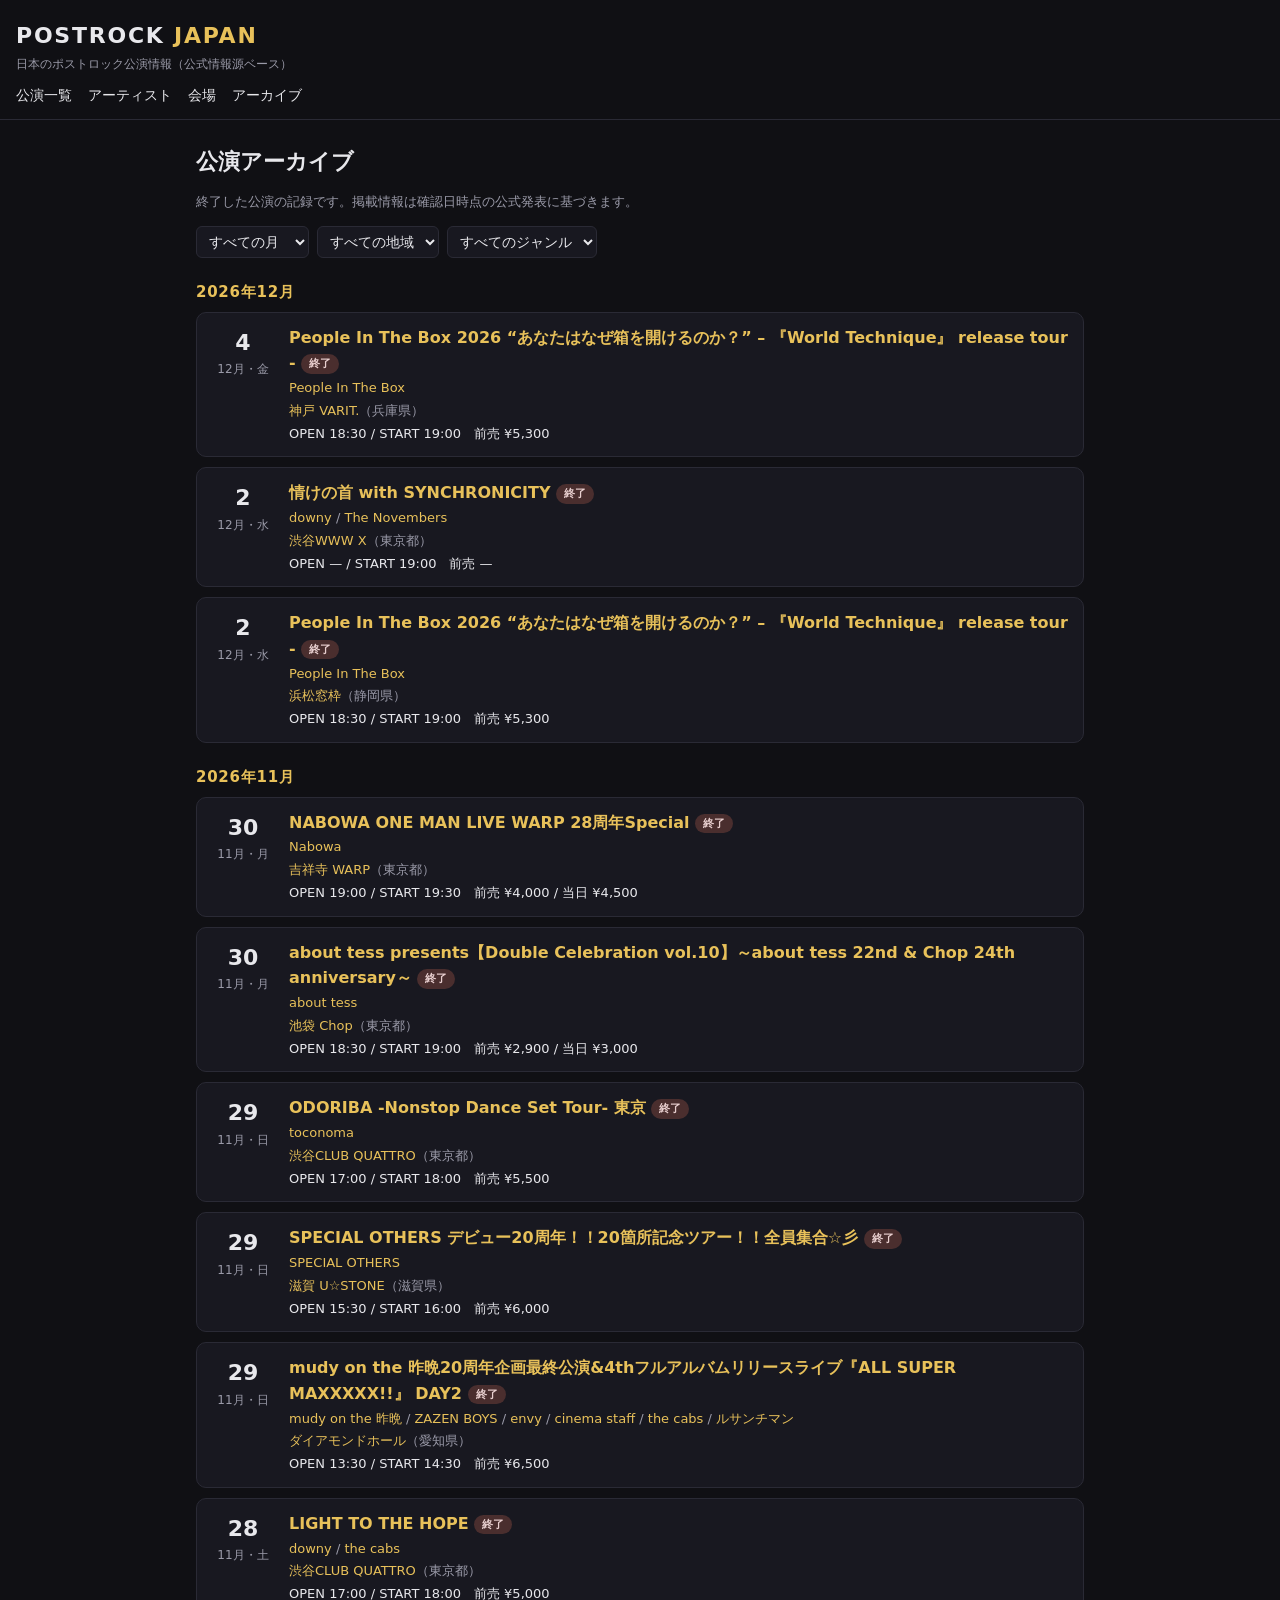
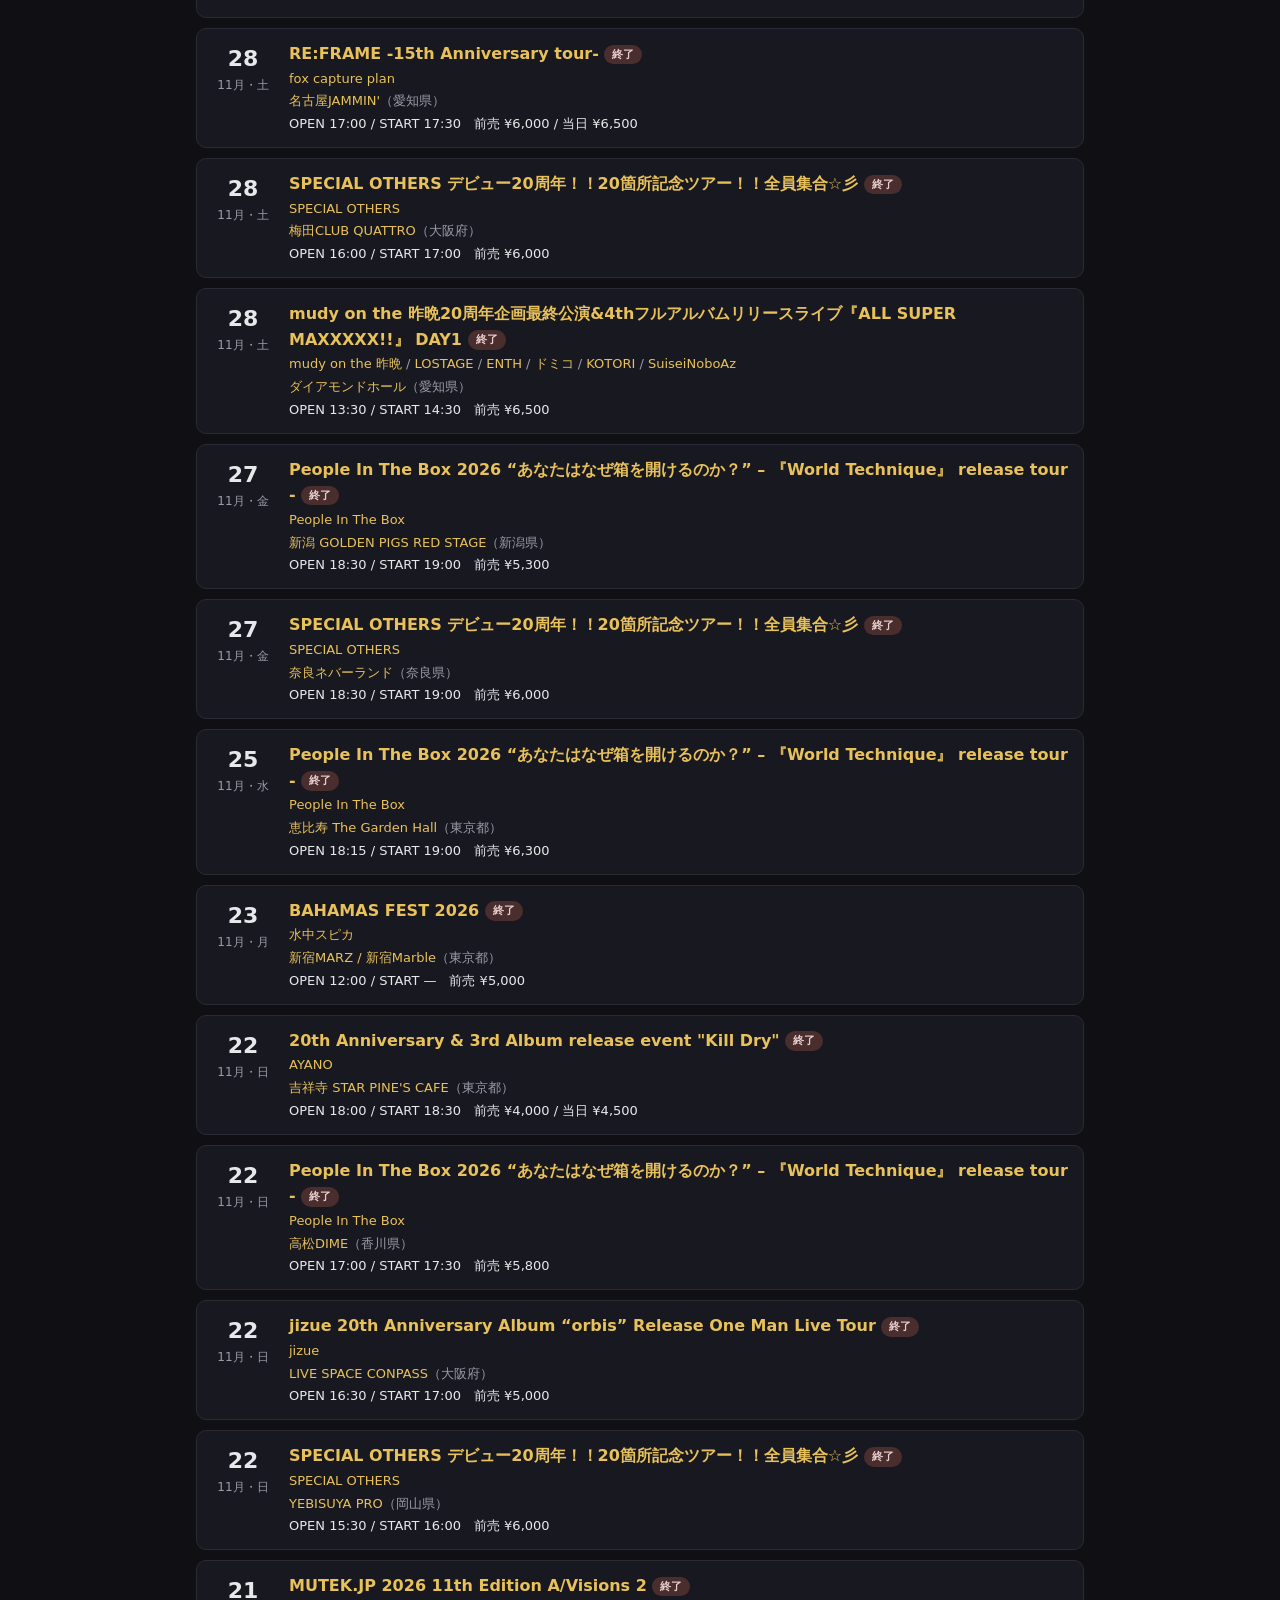
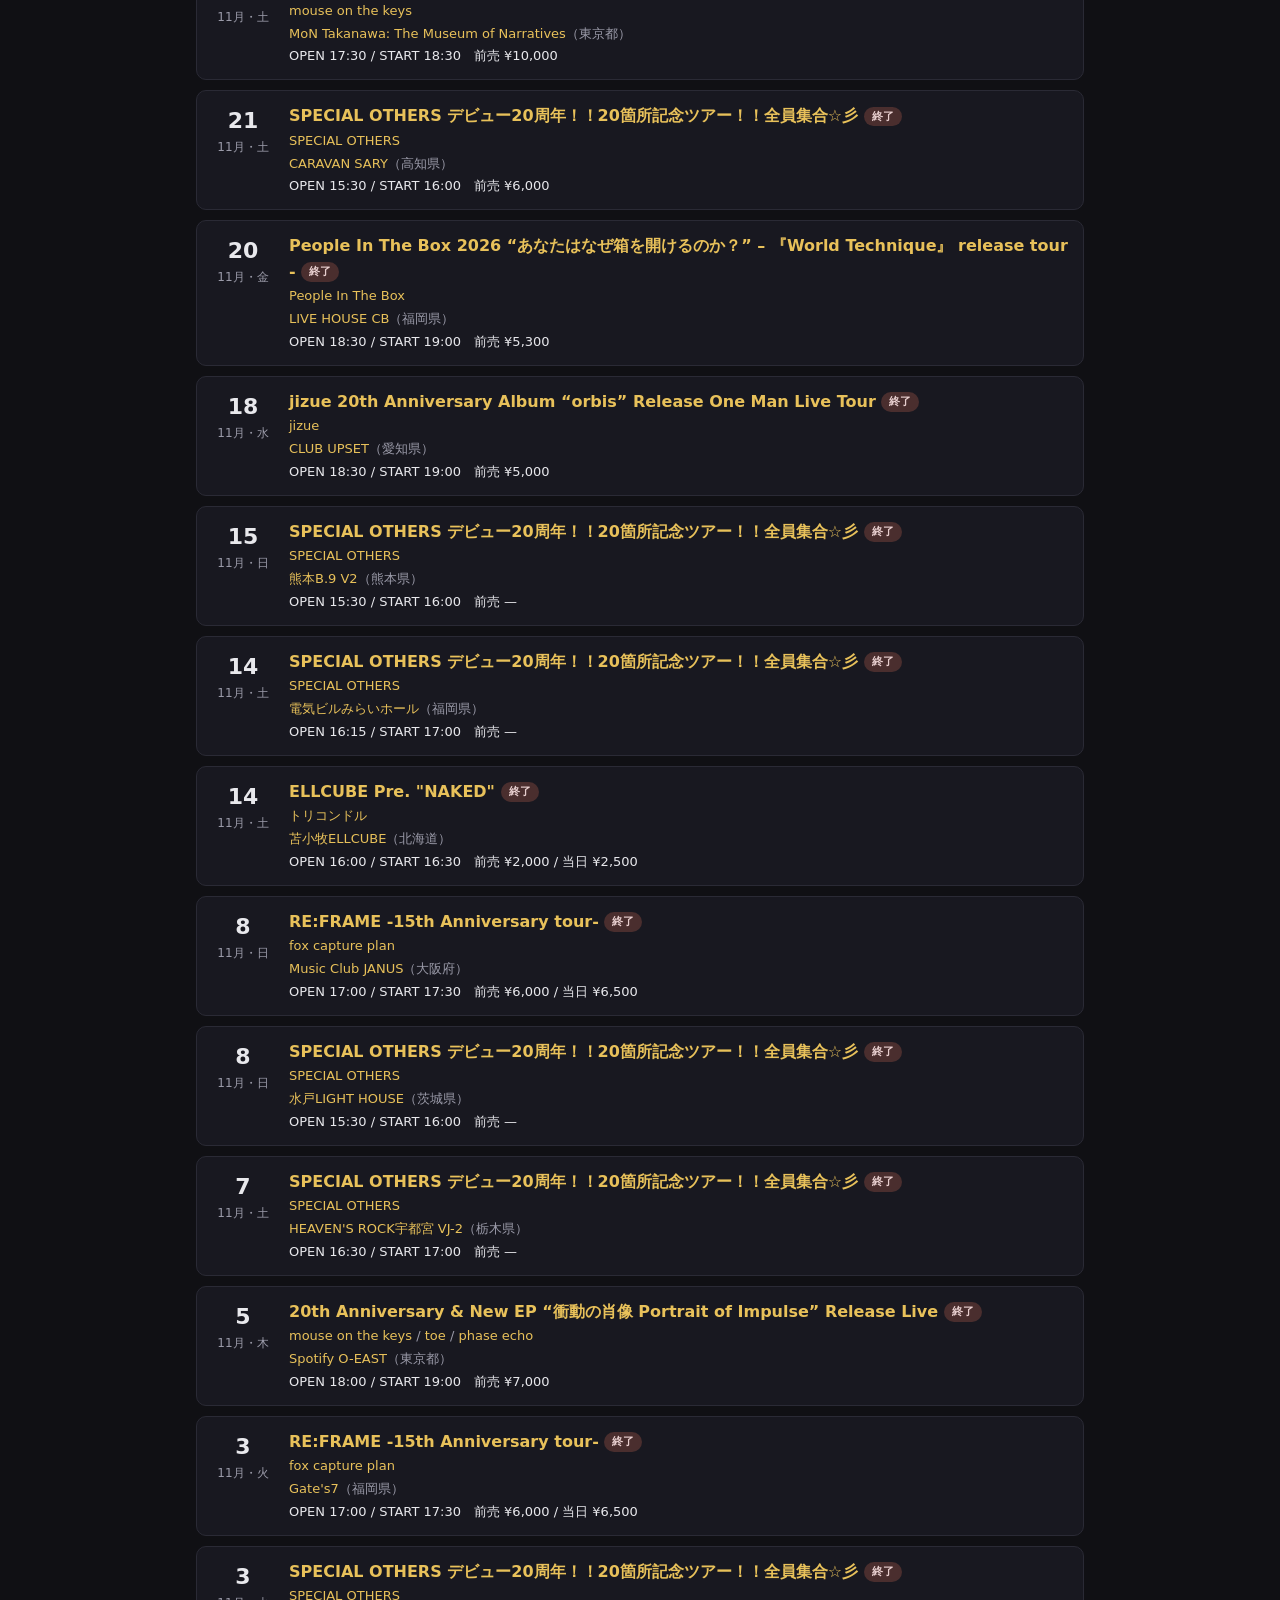
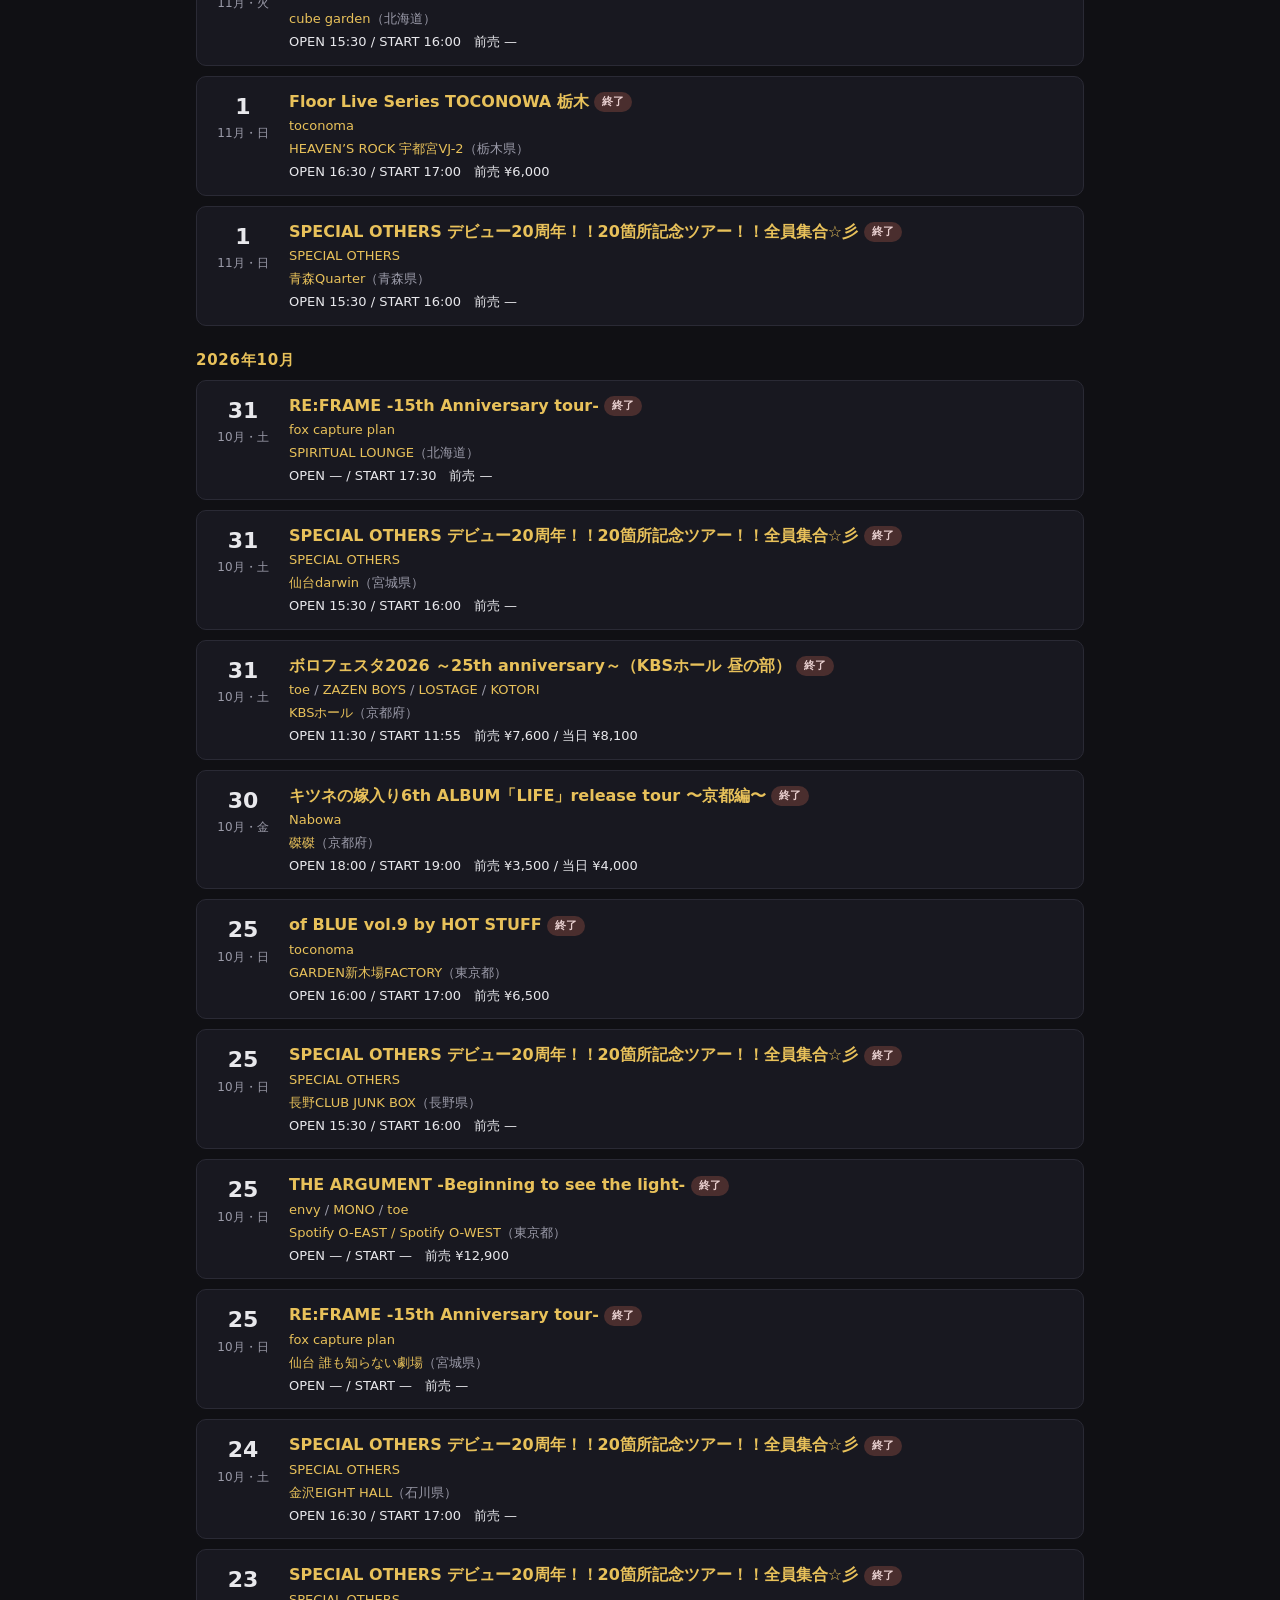
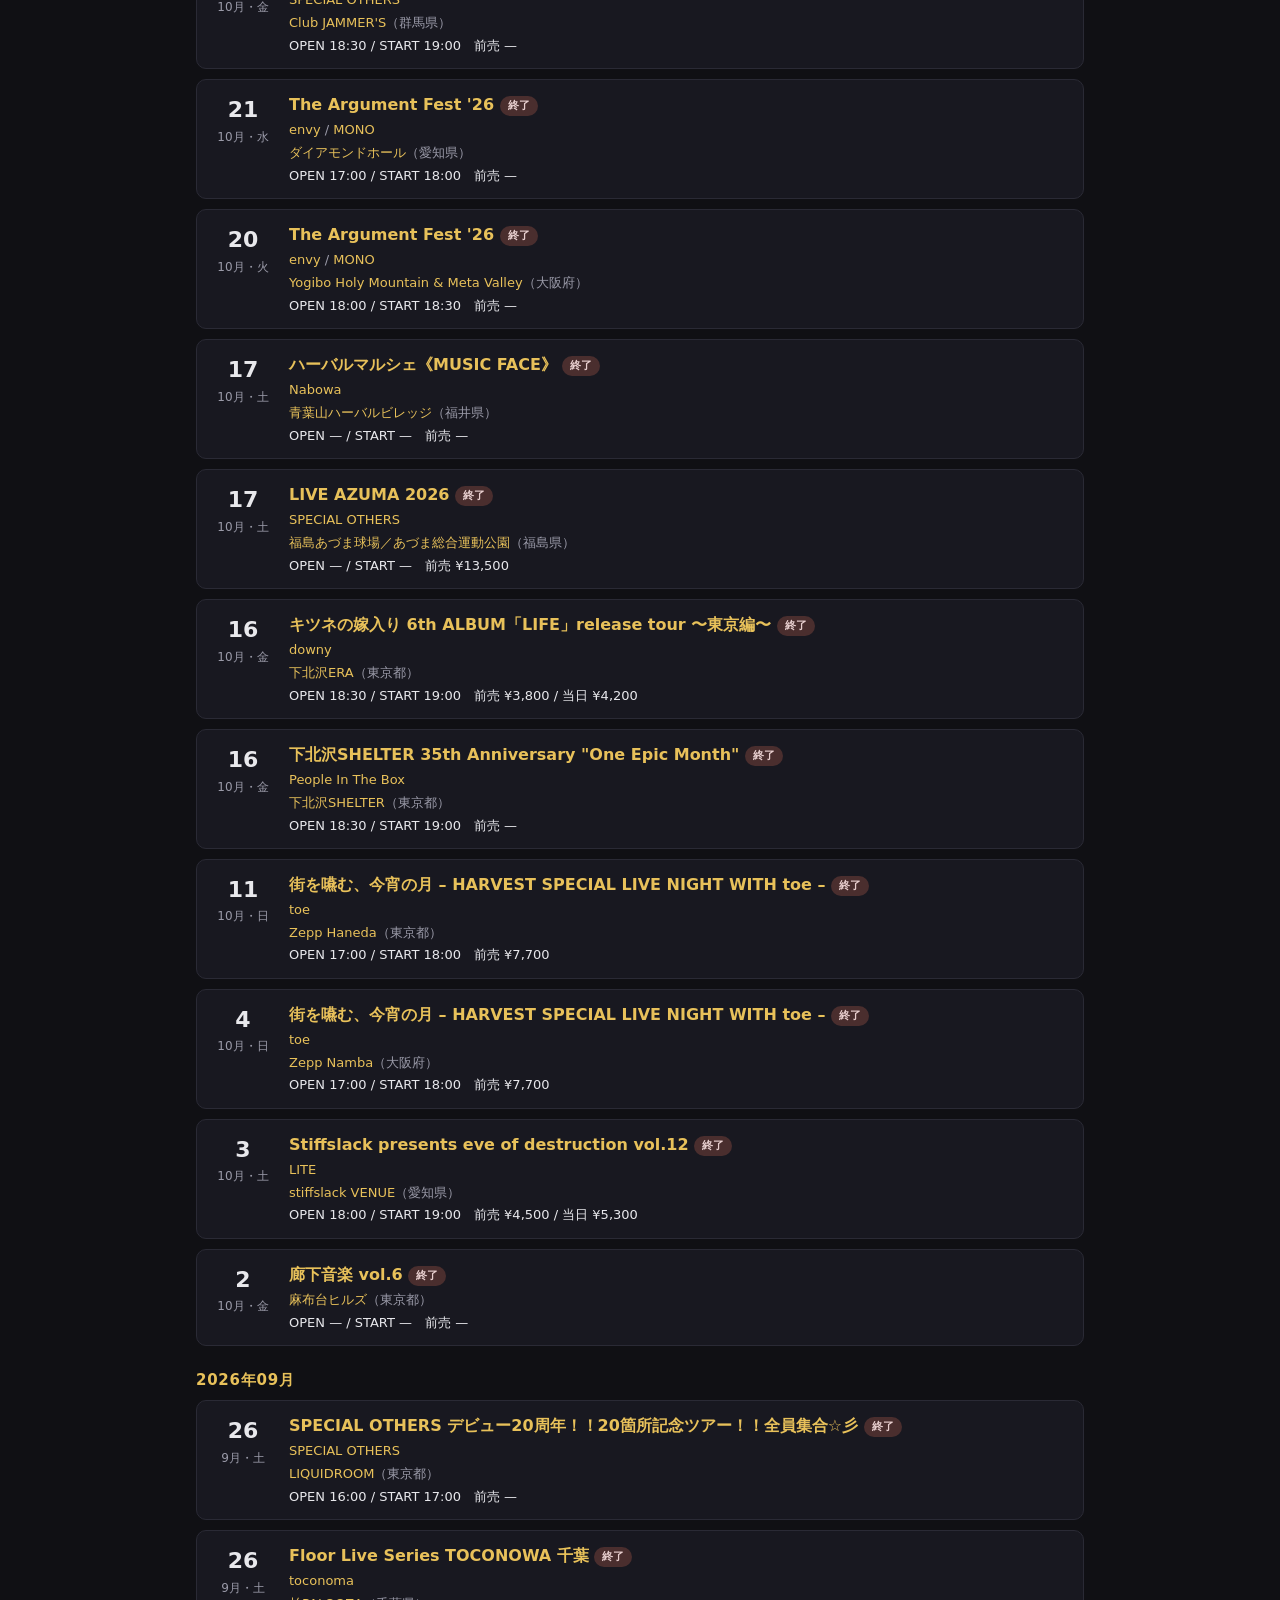
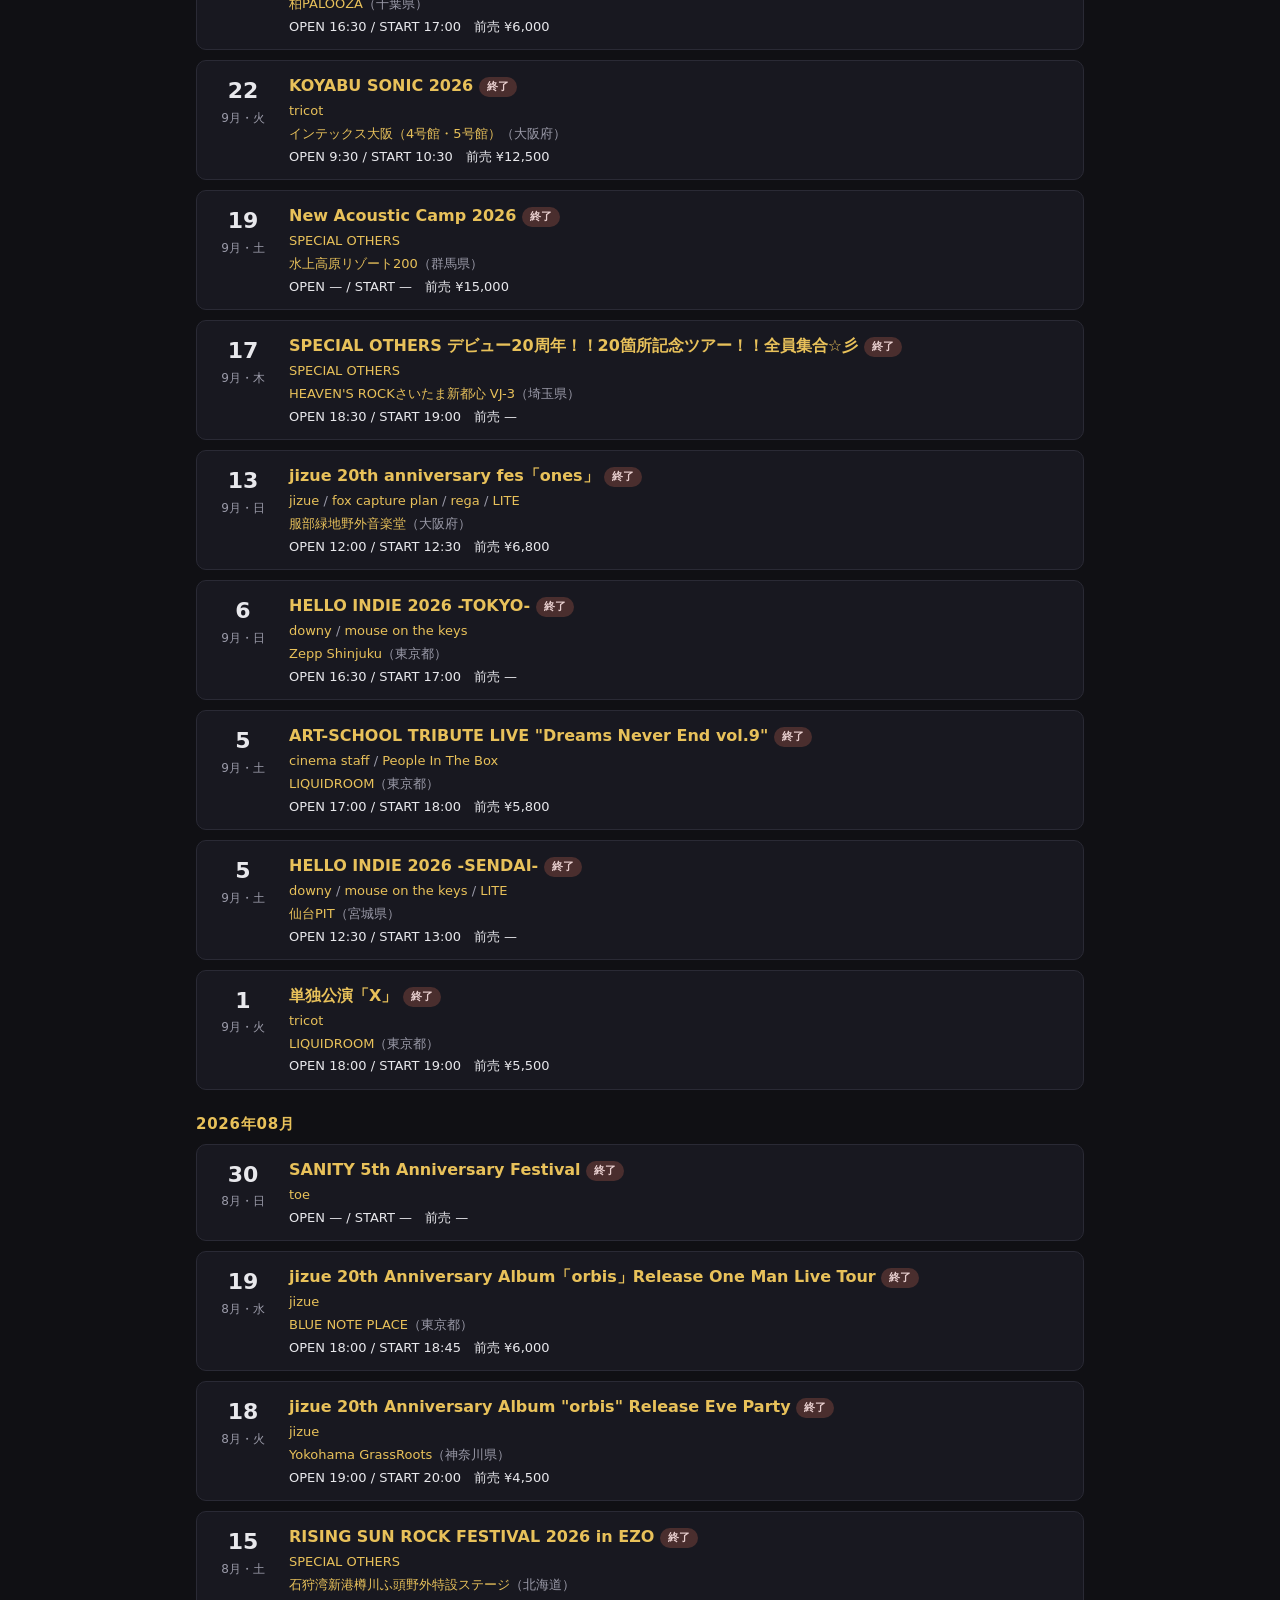
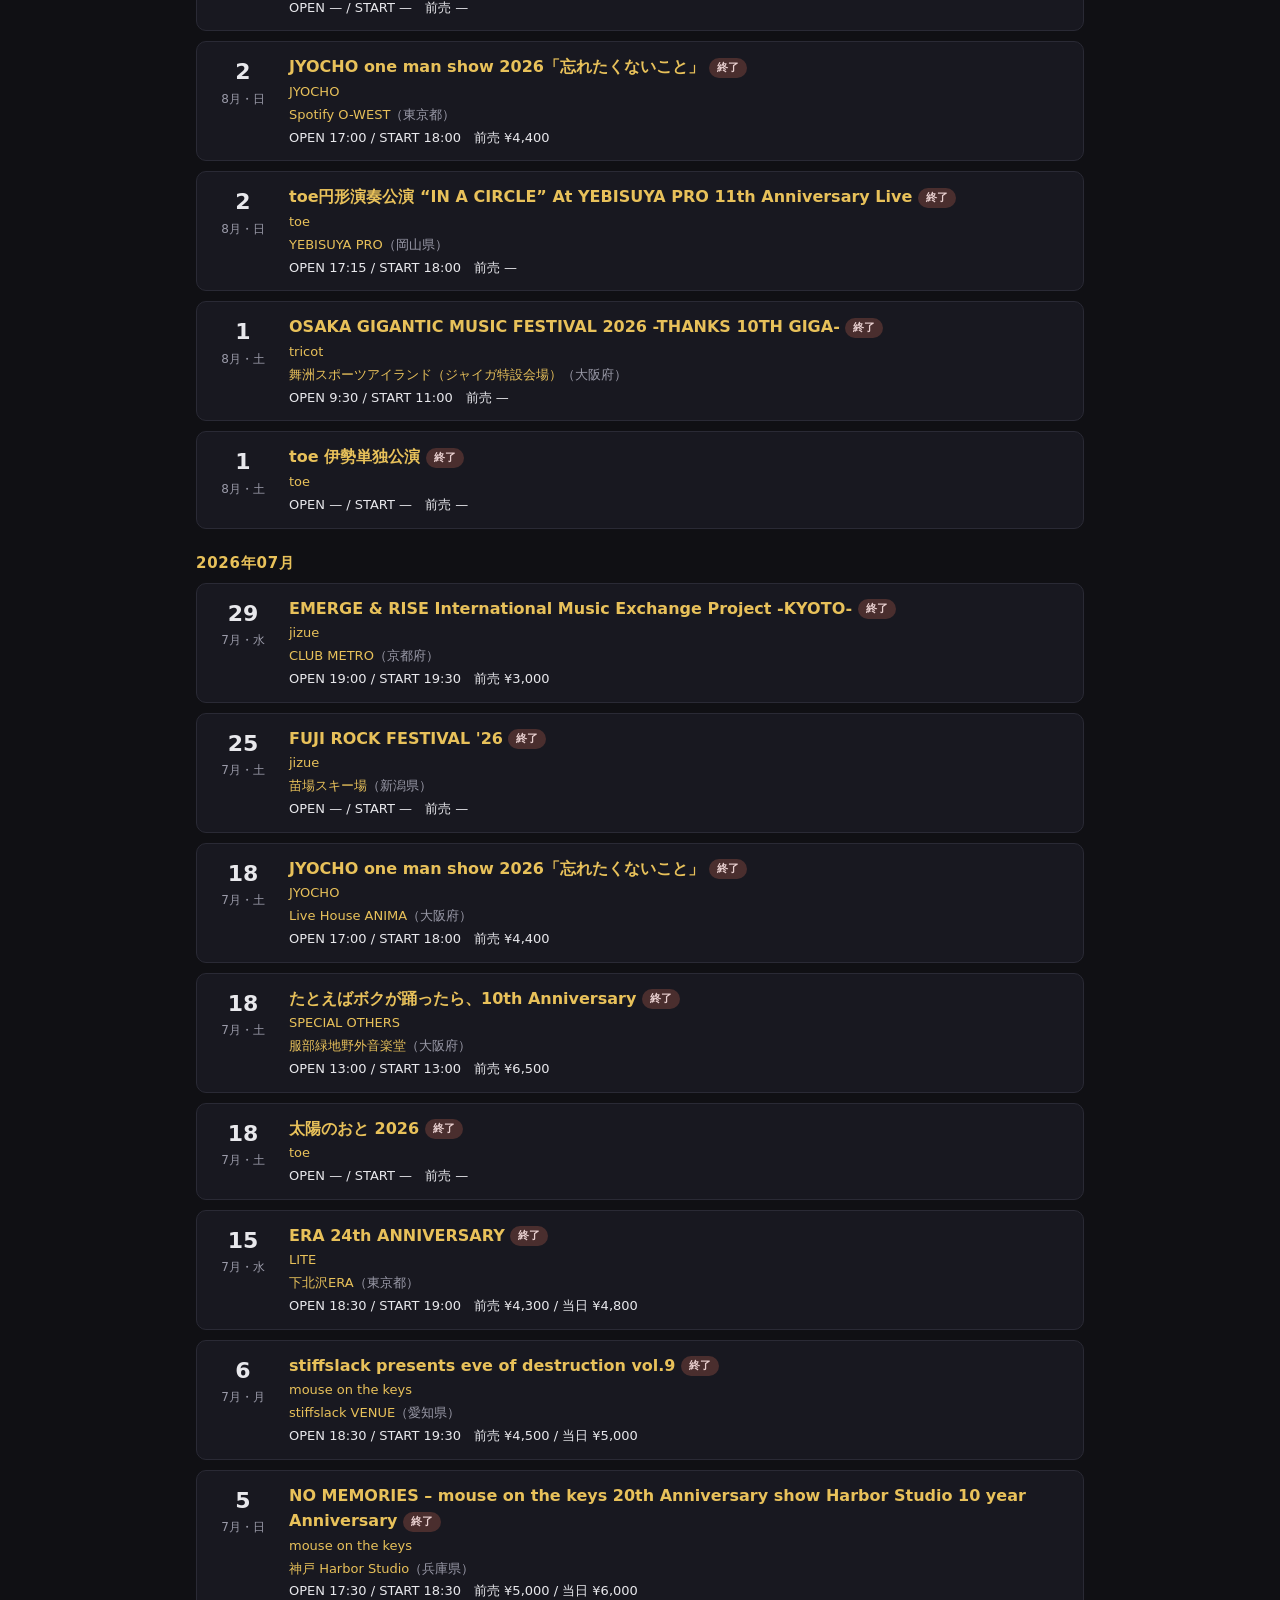
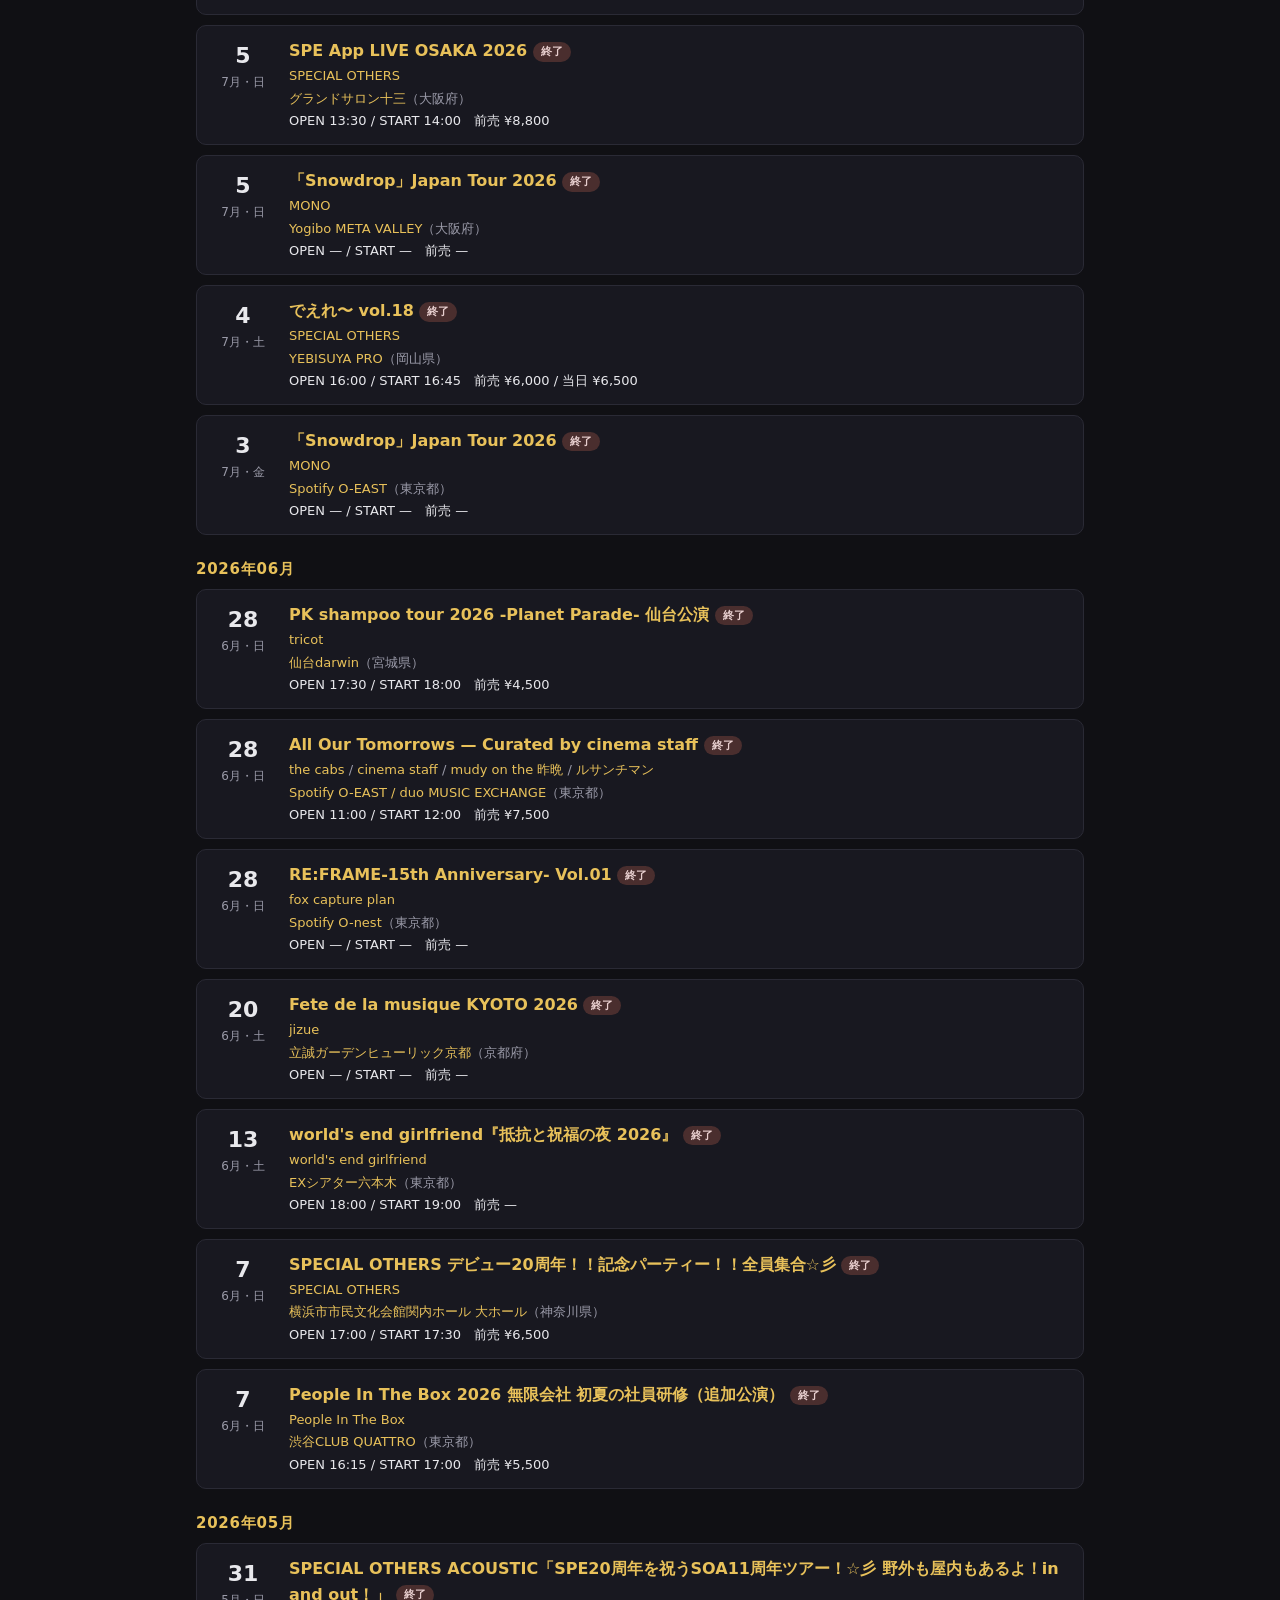
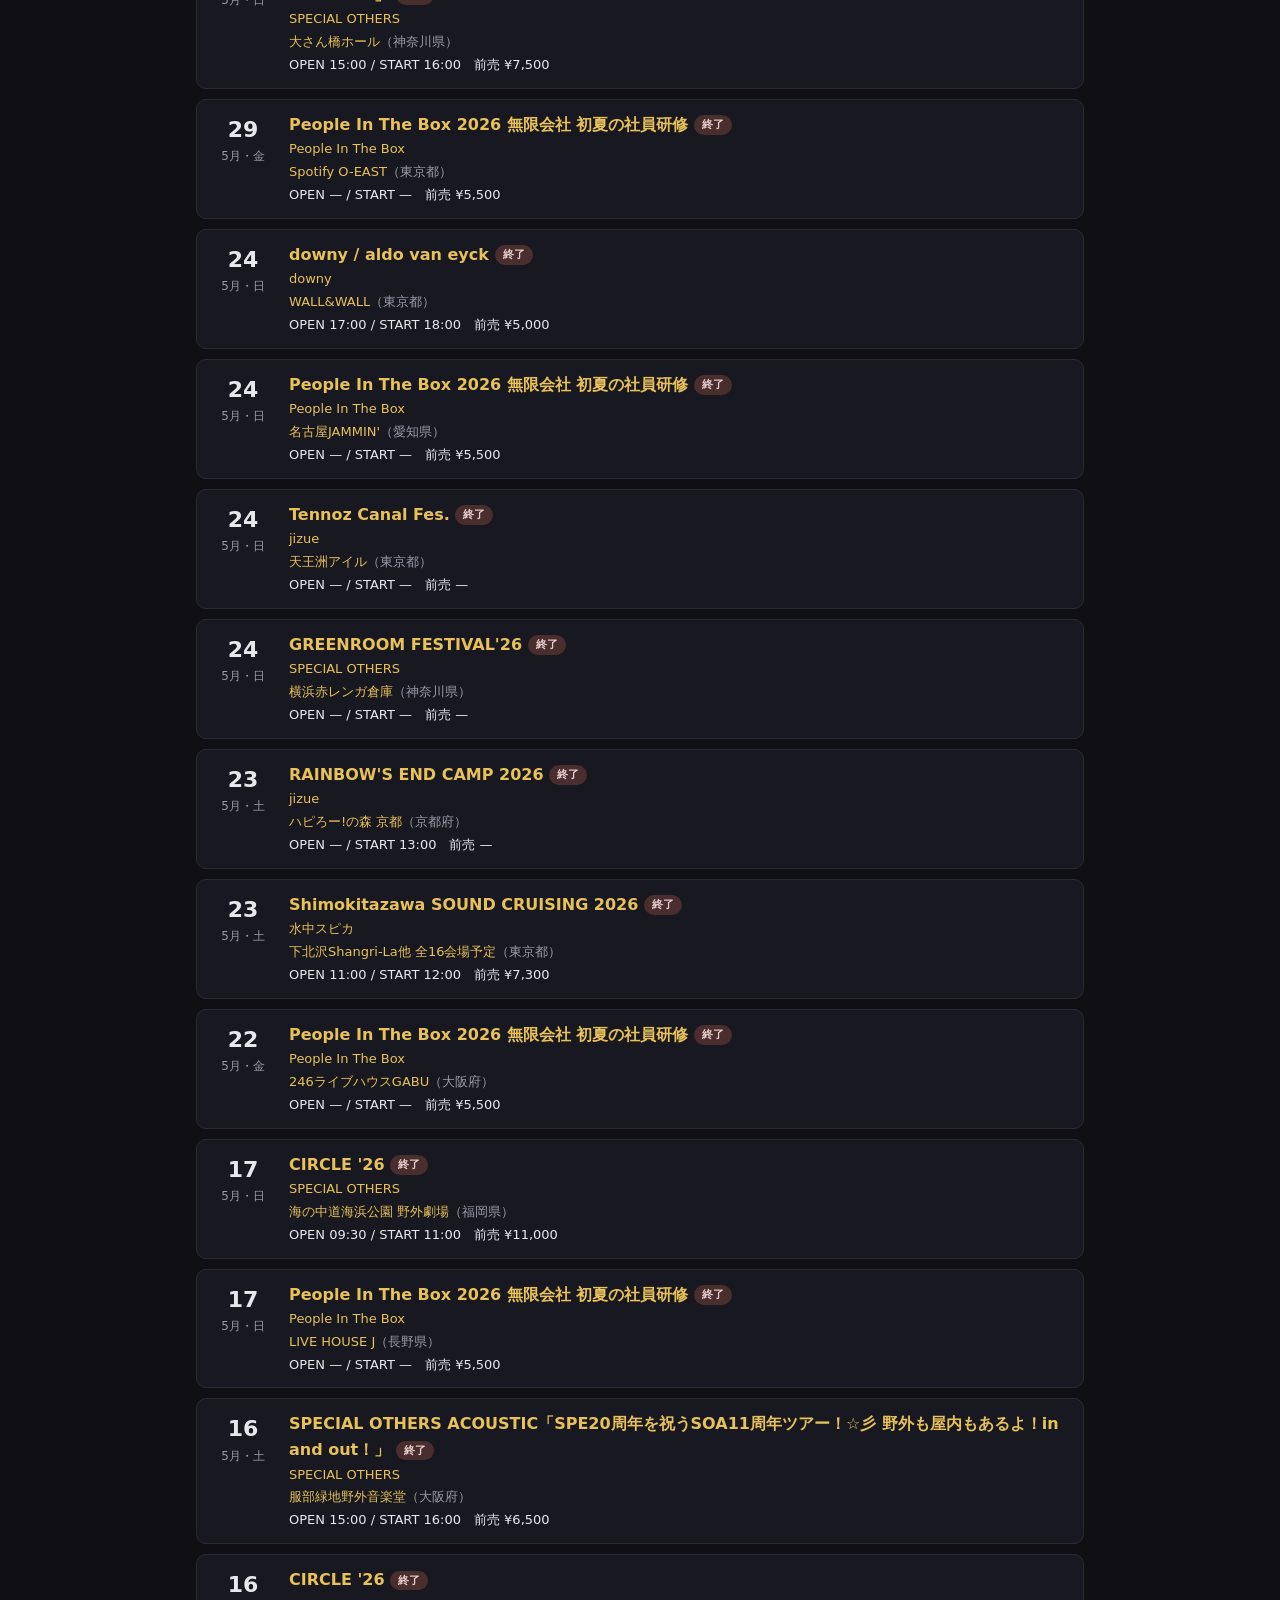
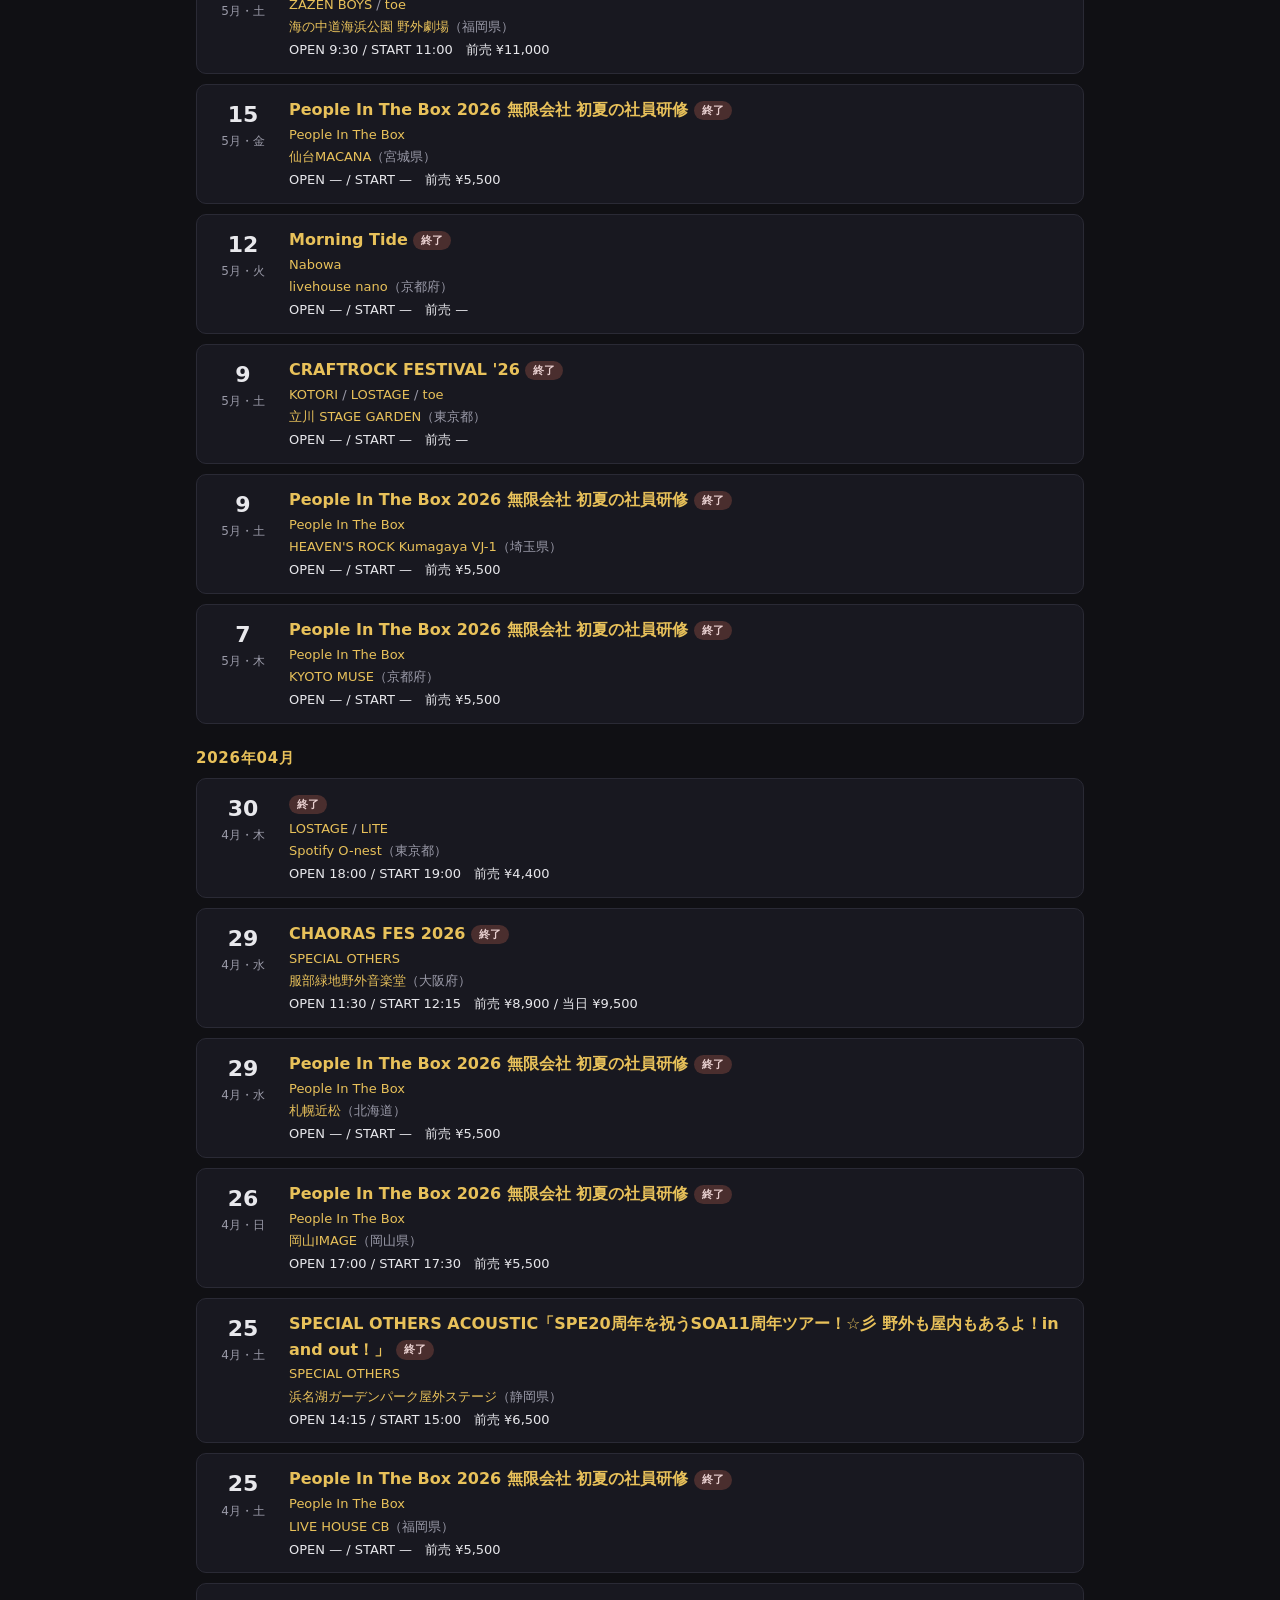
<file: archive.html>
<!DOCTYPE html>
<html lang="ja">
<head>
<meta charset="utf-8">
<meta name="viewport" content="width=device-width, initial-scale=1">
<title>公演アーカイブ｜POSTROCK JAPAN</title>
<meta name="description" content="POSTROCK JAPANに掲載した終了済み公演のアーカイブ。">
<link rel="stylesheet" href="assets/style.css">
</head>
<body>
<header class="site">
  <a class="logo" href="index.html">POSTROCK <span>JAPAN</span></a>
  <div class="tag">日本のポストロック公演情報（公式情報源ベース）</div>
  <nav class="main">
    <a href="index.html">公演一覧</a>
    <a href="artists.html">アーティスト</a>
    <a href="venues.html">会場</a>
    <a href="archive.html">アーカイブ</a>
  </nav>
</header>
<main>
  <h1>公演アーカイブ</h1>
  <p class="sub">終了した公演の記録です。掲載情報は確認日時点の公式発表に基づきます。</p>
  <div class="filters">
    <select id="f-month"><option value="">すべての月</option></select>
    <select id="f-area"><option value="">すべての地域</option></select>
    <select id="f-genre"><option value="">すべてのジャンル</option></select>
  </div>
  <div id="list"></div>
</main>
<footer class="site">POSTROCK JAPAN — 公演情報は各公式発表に基づきます。最新情報は公式サイトでご確認ください。</footer>
<script src="assets/app.js"></script>
<script>
loadDB().then(() => {
  const past = pastEvents();
  const months = [...new Set(past.map(e => e.date.slice(0, 7)))].sort().reverse();
  const areas = [...new Set(past.map(e => { const v = venueById(e.venue_id); return v ? v.area : null; }).filter(Boolean))].sort();
  const genres = [...new Set(past.flatMap(e => e.genre_tags || []))].sort();
  const fm = document.getElementById('f-month'), fa = document.getElementById('f-area'), fg = document.getElementById('f-genre');
  months.forEach(m => fm.insertAdjacentHTML('beforeend', `<option value="${m}">${m.replace('-', '年')}月</option>`));
  areas.forEach(a => fa.insertAdjacentHTML('beforeend', `<option>${a}</option>`));
  genres.forEach(g => fg.insertAdjacentHTML('beforeend', `<option>${g}</option>`));
  const draw = () => renderEventList(document.getElementById('list'), pastEvents(ev => {
    const v = venueById(ev.venue_id);
    return (!fm.value || ev.date.startsWith(fm.value))
      && (!fa.value || (v && v.area === fa.value))
      && (!fg.value || (ev.genre_tags || []).includes(fg.value));
  }));
  [fm, fa, fg].forEach(s => s.addEventListener('change', draw));
  draw();
});
</script>
</body>
</html>
</file>
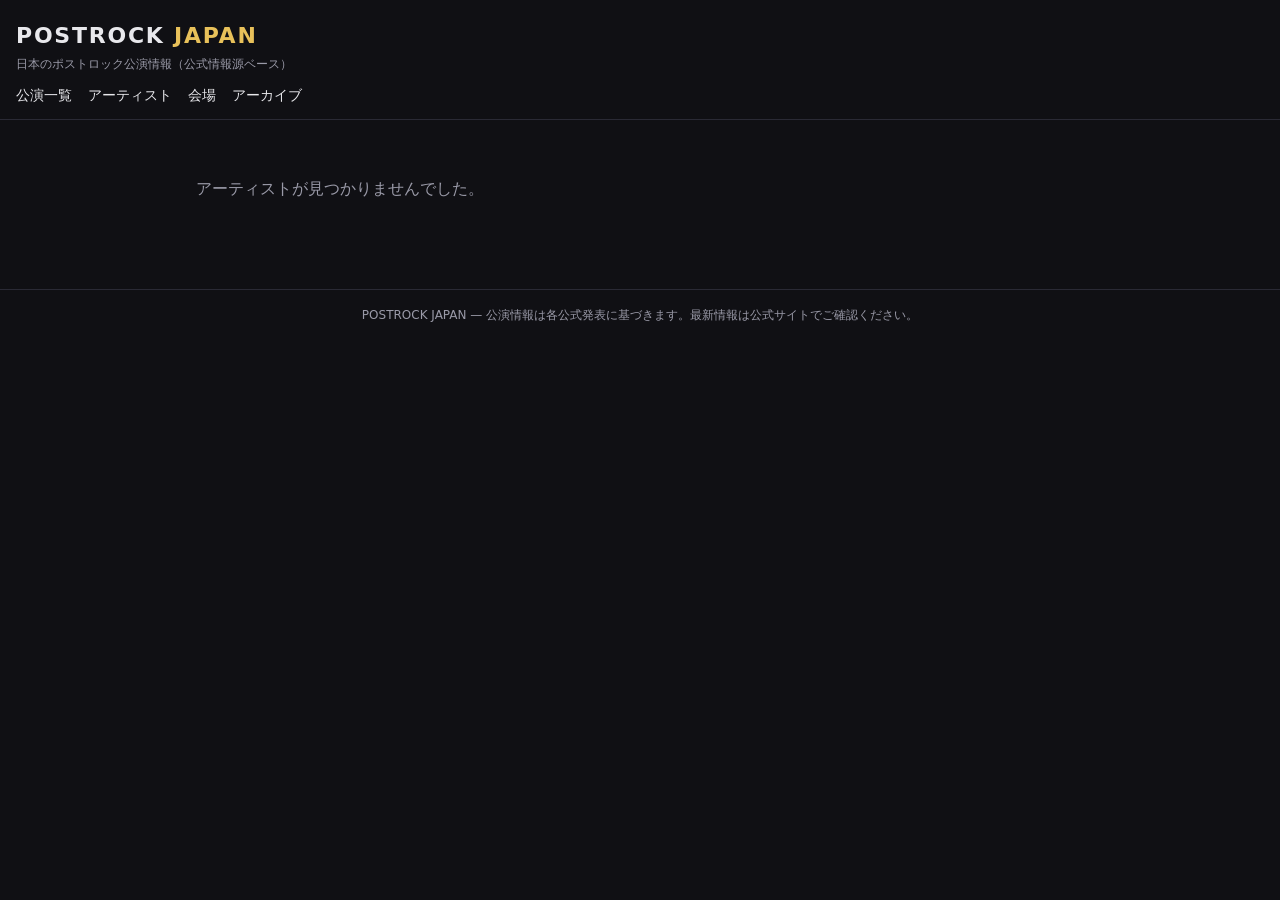
<file: artist.html>
<!DOCTYPE html>
<html lang="ja">
<head>
<meta charset="utf-8">
<meta name="viewport" content="width=device-width, initial-scale=1">
<title>アーティスト｜POSTROCK JAPAN</title>
<link rel="stylesheet" href="assets/style.css">
</head>
<body>
<header class="site">
  <a class="logo" href="index.html">POSTROCK <span>JAPAN</span></a>
  <div class="tag">日本のポストロック公演情報（公式情報源ベース）</div>
  <nav class="main">
    <a href="index.html">公演一覧</a>
    <a href="artists.html">アーティスト</a>
    <a href="venues.html">会場</a>
    <a href="archive.html">アーカイブ</a>
  </nav>
</header>
<main id="main"><p class="empty">読み込み中…</p></main>
<footer class="site">POSTROCK JAPAN — 公演情報は各公式発表に基づきます。最新情報は公式サイトでご確認ください。</footer>
<script src="assets/app.js"></script>
<script>
loadDB().then(() => {
  const a = artistById(qs.get('id'));
  const el = document.getElementById('main');
  if (!a) { el.innerHTML = '<p class="empty">アーティストが見つかりませんでした。</p>'; return; }
  document.title = a.name + '｜POSTROCK JAPAN';
  const mine = upcomingEvents(ev => (ev.artist_ids || []).includes(a.id));
  el.innerHTML = `
    <h1>${esc(a.name)}</h1>
    <div class="sub">${esc(a.country || '')} ${(a.genre_tags || []).length ? '／ ' + esc(a.genre_tags.join(' / ')) : ''}</div>
    ${a.intro ? `<p>${esc(a.intro)}</p>` : ''}
    <div class="card">
      ${a.official_url ? `公式サイト：<a href="${esc(a.official_url)}" target="_blank" rel="noopener">${esc(a.official_url)}</a><br>` : ''}
      ${a.x_url ? `X：<a href="${esc(a.x_url)}" target="_blank" rel="noopener">${esc(a.x_url)}</a>` : ''}
    </div>
    <h2 style="font-size:17px">今後の公演</h2>
    <div id="evlist"></div>
    <h2 style="font-size:17px">過去の公演</h2>
    <div id="pastlist"></div>`;
  renderEventList(document.getElementById('evlist'), mine);
  renderEventList(document.getElementById('pastlist'), pastEvents(ev => (ev.artist_ids || []).includes(a.id)));
});
</script>
</body>
</html>
</file>
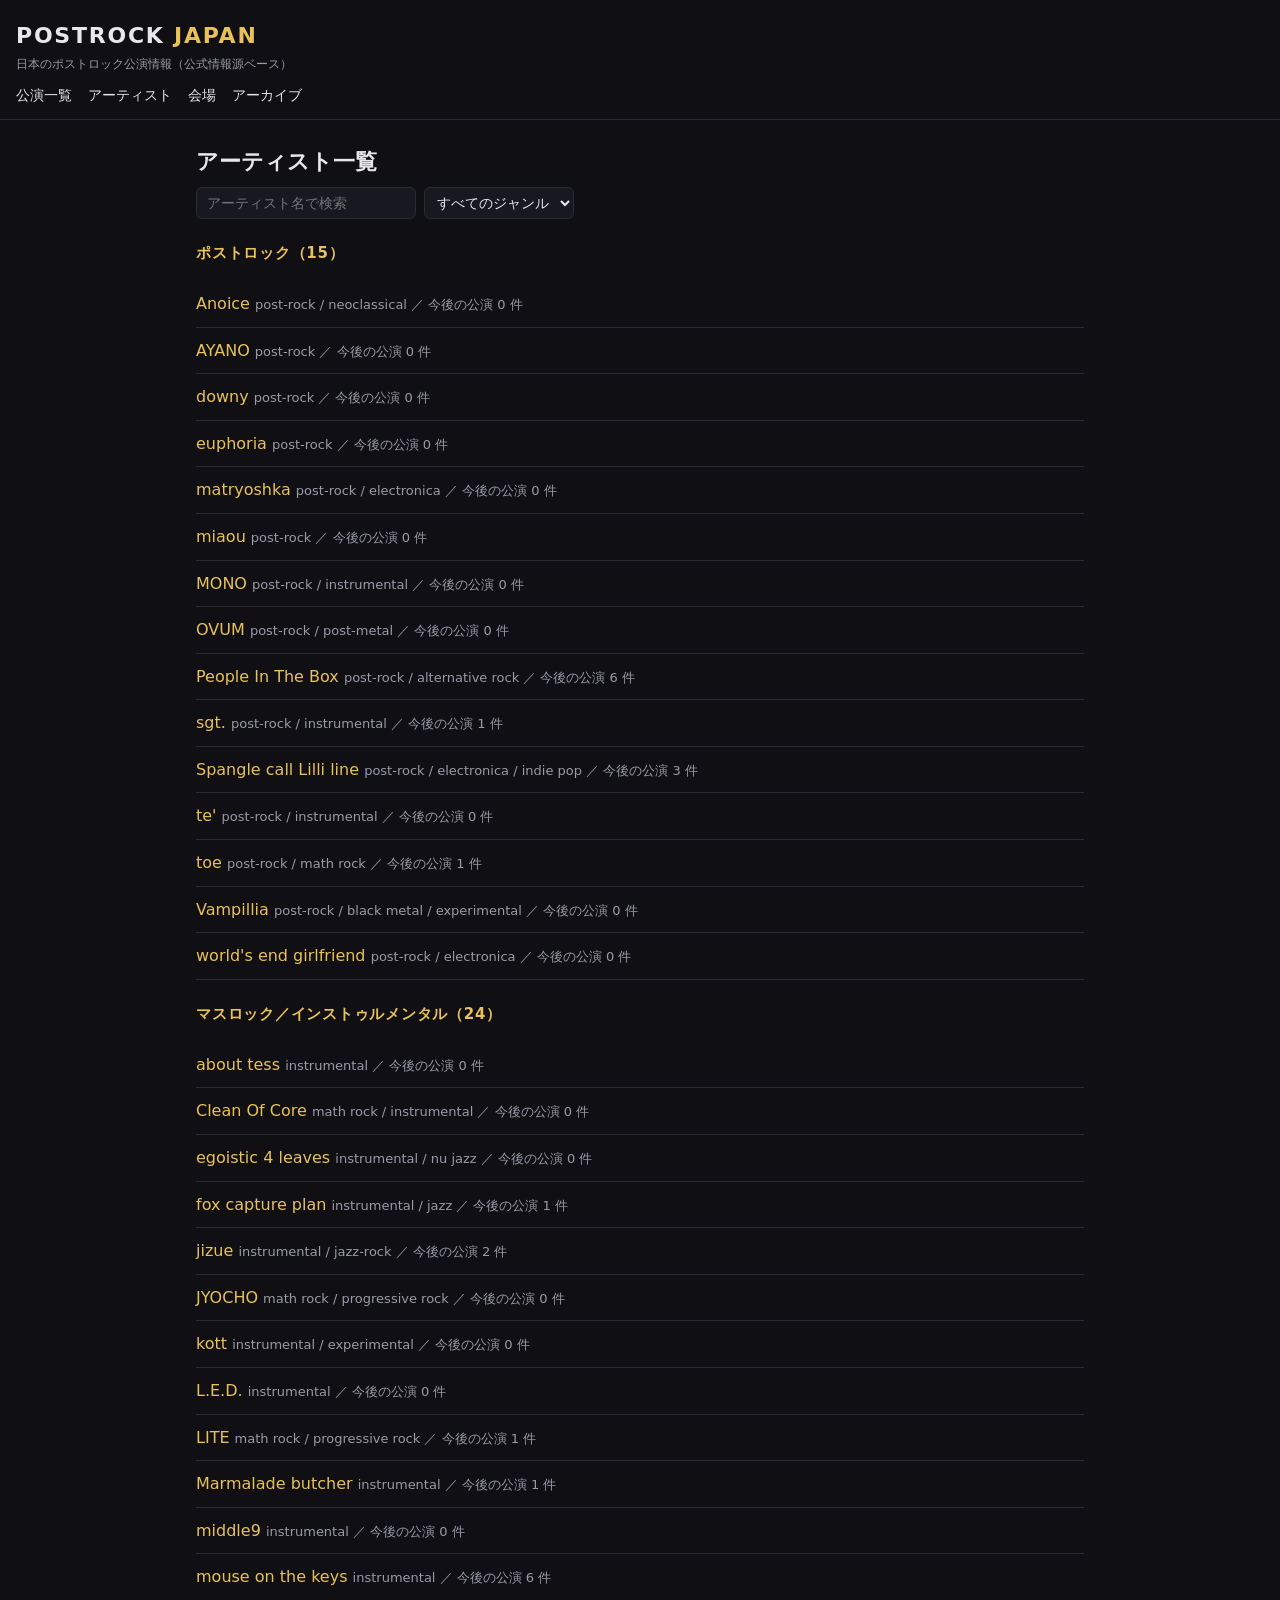
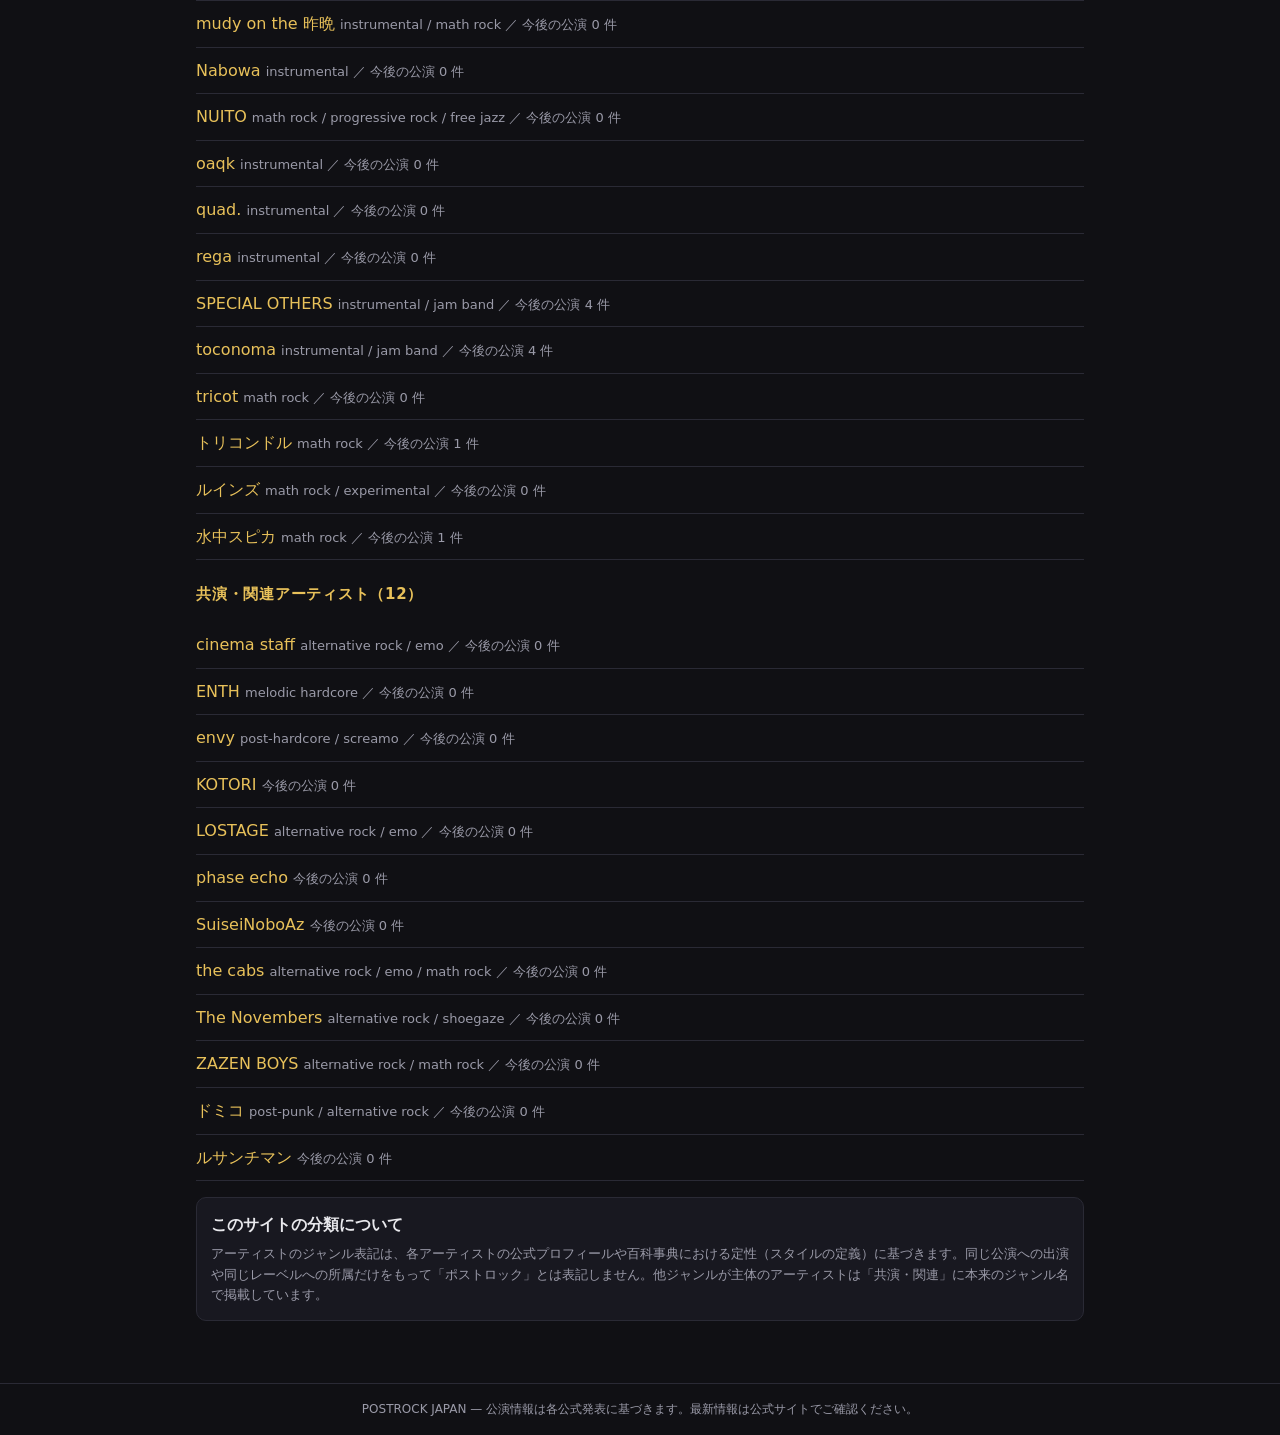
<file: artists.html>
<!DOCTYPE html>
<html lang="ja">
<head>
<meta charset="utf-8">
<meta name="viewport" content="width=device-width, initial-scale=1">
<title>アーティスト一覧｜POSTROCK JAPAN</title>
<link rel="stylesheet" href="assets/style.css">
</head>
<body>
<header class="site">
  <a class="logo" href="index.html">POSTROCK <span>JAPAN</span></a>
  <div class="tag">日本のポストロック公演情報（公式情報源ベース）</div>
  <nav class="main">
    <a href="index.html">公演一覧</a>
    <a href="artists.html">アーティスト</a>
    <a href="venues.html">会場</a>
    <a href="archive.html">アーカイブ</a>
  </nav>
</header>
<main>
  <h1>アーティスト一覧</h1>
  <div class="filters">
    <input id="q" type="search" placeholder="アーティスト名で検索" style="background:var(--panel);color:var(--text);border:1px solid var(--line);border-radius:6px;padding:7px 10px;font-size:14px;min-width:220px">
    <select id="f-genre"><option value="">すべてのジャンル</option></select>
  </div>
  <div id="main"><p class="empty">読み込み中…</p></div>
  <div class="card">
    <strong>このサイトの分類について</strong>
    <p class="sub" style="margin:6px 0 0">アーティストのジャンル表記は、各アーティストの公式プロフィールや百科事典における定性（スタイルの定義）に基づきます。同じ公演への出演や同じレーベルへの所属だけをもって「ポストロック」とは表記しません。他ジャンルが主体のアーティストは「共演・関連」に本来のジャンル名で掲載しています。</p>
  </div>
</main>
<footer class="site">POSTROCK JAPAN — 公演情報は各公式発表に基づきます。最新情報は公式サイトでご確認ください。</footer>
<script src="assets/app.js"></script>
<script>
const TIERS = [
  ['core', 'ポストロック'],
  ['math-inst', 'マスロック／インストゥルメンタル'],
  ['related', '共演・関連アーティスト']
];
loadDB().then(() => {
  const el = document.getElementById('main');
  const q = document.getElementById('q'), fg = document.getElementById('f-genre');
  const genres = [...new Set(DB.artists.flatMap(a => a.genre_tags || []))].sort();
  genres.forEach(g => fg.insertAdjacentHTML('beforeend', `<option>${g}</option>`));
  const draw = () => {
    const kw = q.value.trim().toLowerCase();
    const match = a => (!kw || a.name.toLowerCase().includes(kw))
      && (!fg.value || (a.genre_tags || []).includes(fg.value));
    let html = '';
    for (const [tier, label] of TIERS) {
      const list = DB.artists.filter(a => (a.tier || 'related') === tier && match(a))
        .sort((x, y) => x.name.localeCompare(y.name));
      if (!list.length) continue;
      html += `<div class="month-head">${label}（${list.length}）</div><ul class="list-simple">`;
      for (const a of list) {
        const n = upcomingEvents(ev => (ev.artist_ids || []).includes(a.id)).length;
        html += `<li><a href="artist.html?id=${encodeURIComponent(a.id)}">${esc(a.name)}</a>
          <span class="sub">${(a.genre_tags || []).length ? esc(a.genre_tags.join(' / ')) + ' ／ ' : ''}今後の公演 ${n} 件</span></li>`;
      }
      html += '</ul>';
    }
    el.innerHTML = html || '<p class="empty">該当するアーティストがありません。</p>';
  };
  q.addEventListener('input', draw);
  fg.addEventListener('change', draw);
  draw();
});
</script>
</body>
</html>
</file>
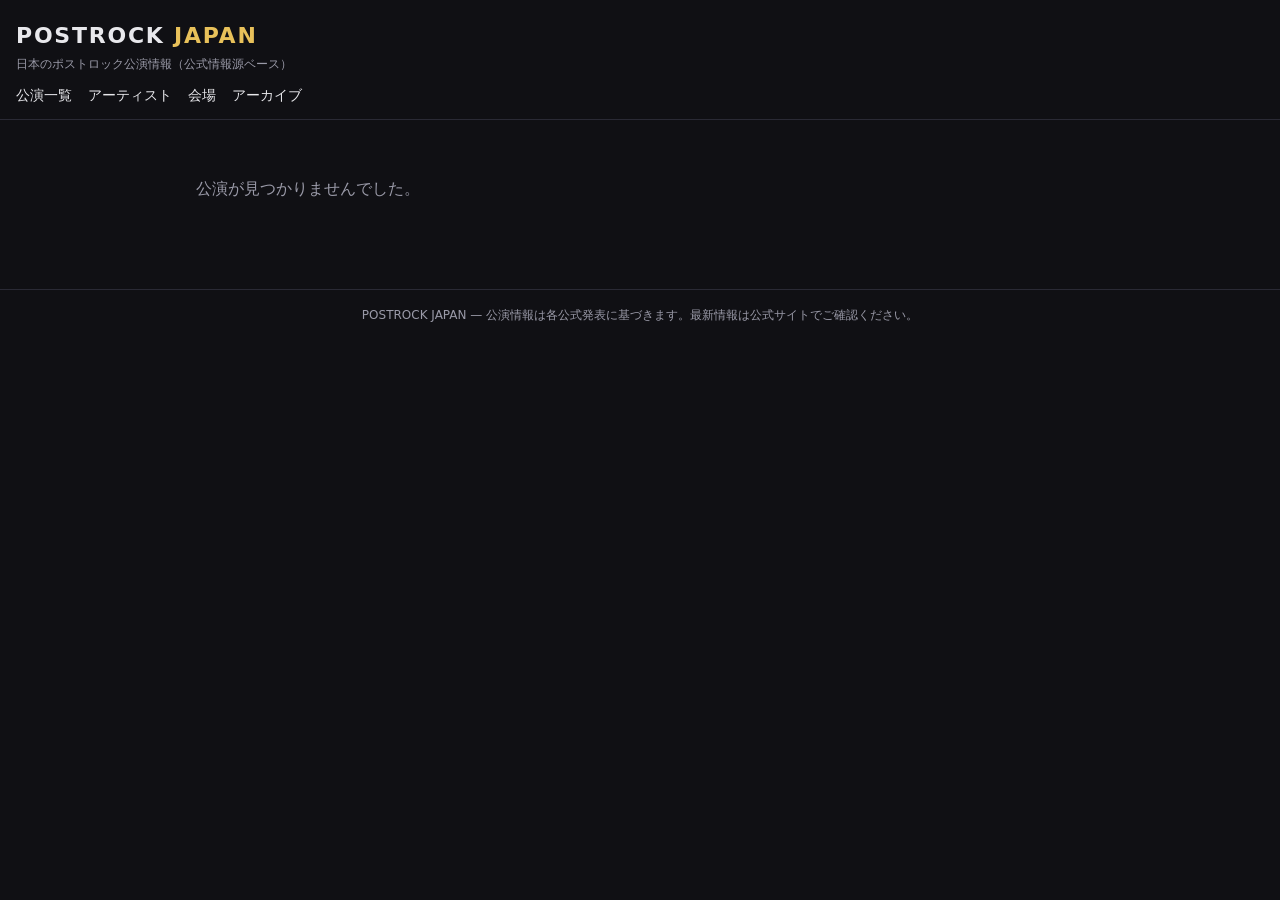
<file: event.html>
<!DOCTYPE html>
<html lang="ja">
<head>
<meta charset="utf-8">
<meta name="viewport" content="width=device-width, initial-scale=1">
<title>公演詳細｜POSTROCK JAPAN</title>
<link rel="stylesheet" href="assets/style.css">
</head>
<body>
<header class="site">
  <a class="logo" href="index.html">POSTROCK <span>JAPAN</span></a>
  <div class="tag">日本のポストロック公演情報（公式情報源ベース）</div>
  <nav class="main">
    <a href="index.html">公演一覧</a>
    <a href="artists.html">アーティスト</a>
    <a href="venues.html">会場</a>
    <a href="archive.html">アーカイブ</a>
  </nav>
</header>
<main id="main"><p class="empty">読み込み中…</p></main>
<footer class="site">POSTROCK JAPAN — 公演情報は各公式発表に基づきます。最新情報は公式サイトでご確認ください。</footer>
<script src="assets/app.js"></script>
<script>
loadDB().then(() => {
  const ev = DB.events.find(e => e.id === qs.get('id'));
  const el = document.getElementById('main');
  if (!ev) { el.innerHTML = '<p class="empty">公演が見つかりませんでした。</p>'; return; }
  const v = venueById(ev.venue_id);
  const d = new Date(ev.date + 'T00:00:00');
  const wd = ['日', '月', '火', '水', '木', '金', '土'][d.getDay()];
  document.title = ev.title + '｜POSTROCK JAPAN';
  const rows = [
    ['日時', `${ev.date}（${wd}）　OPEN ${esc(ev.open || '—')} / START ${esc(ev.start || '—')}`],
    ['出演', artistLinks(ev)],
    ev.lineup_text ? ['全出演', esc(ev.lineup_text)] : null,
    ['ジャンル', (ev.genre_tags || []).join(' / ')],
    ['会場', v ? `<a href="venue.html?id=${encodeURIComponent(v.id)}">${esc(v.name)}</a>（${esc(v.area)}）` : '—'],
    ['料金', `前売 ${yen(ev.price_adv)}${ev.price_door != null ? ` / 当日 ${yen(ev.price_door)}` : ''}${ev.drink_note ? `　※${esc(ev.drink_note)}` : ''}`],
    ev.organizer ? ['主催', esc(ev.organizer)] : null,
    ev.note ? ['備考', esc(ev.note)] : null
  ].filter(Boolean).map(r => `<tr><th>${r[0]}</th><td>${r[1]}</td></tr>`).join('');
  el.innerHTML = `
    <h1>${esc(ev.title)}</h1>
    <div class="sub">${ev.date}（${wd}） ${v ? '＠ ' + esc(v.name) : ''}</div>
    <table class="info">${rows}</table>
    <div class="card">
      <div>チケット：${ev.ticket_status ? `<span class="badge ${badgeClass(ev.ticket_status)}">${esc(ev.ticket_status)}</span>` : '—'}</div>
      ${ev.ticket_info ? `<div class="sub" style="margin-top:6px">${esc(ev.ticket_info)}</div>` : ''}
      <div style="margin-top:12px">${isPast(ev) ? '<span class="sub">この公演は終了しました。</span>' : (ev.ticket_url ? `<a class="btn" href="${esc(ev.ticket_url)}" target="_blank" rel="noopener">チケットを買う / 詳細</a>` : '')}</div>
    </div>
    ${v ? `<div class="card"><strong>会場</strong><br><a href="venue.html?id=${encodeURIComponent(v.id)}">${esc(v.name)}</a><br>
      <span class="sub">${esc(v.address || '')}${v.access ? '／' + esc(v.access) : ''}${v.capacity ? '／キャパ ' + esc(v.capacity) : ''}</span></div>` : ''}
    <div class="src">情報源：${ev.source_url ? `<a href="${esc(ev.source_url)}" target="_blank" rel="noopener">${esc(ev.source_url)}</a>` : '—'}（確認日：${esc(ev.checked_date || '—')}）
    ${ev.official_url ? `<br>公式：<a href="${esc(ev.official_url)}" target="_blank" rel="noopener">${esc(ev.official_url)}</a>` : ''}</div>`;
});
</script>
</body>
</html>
</file>
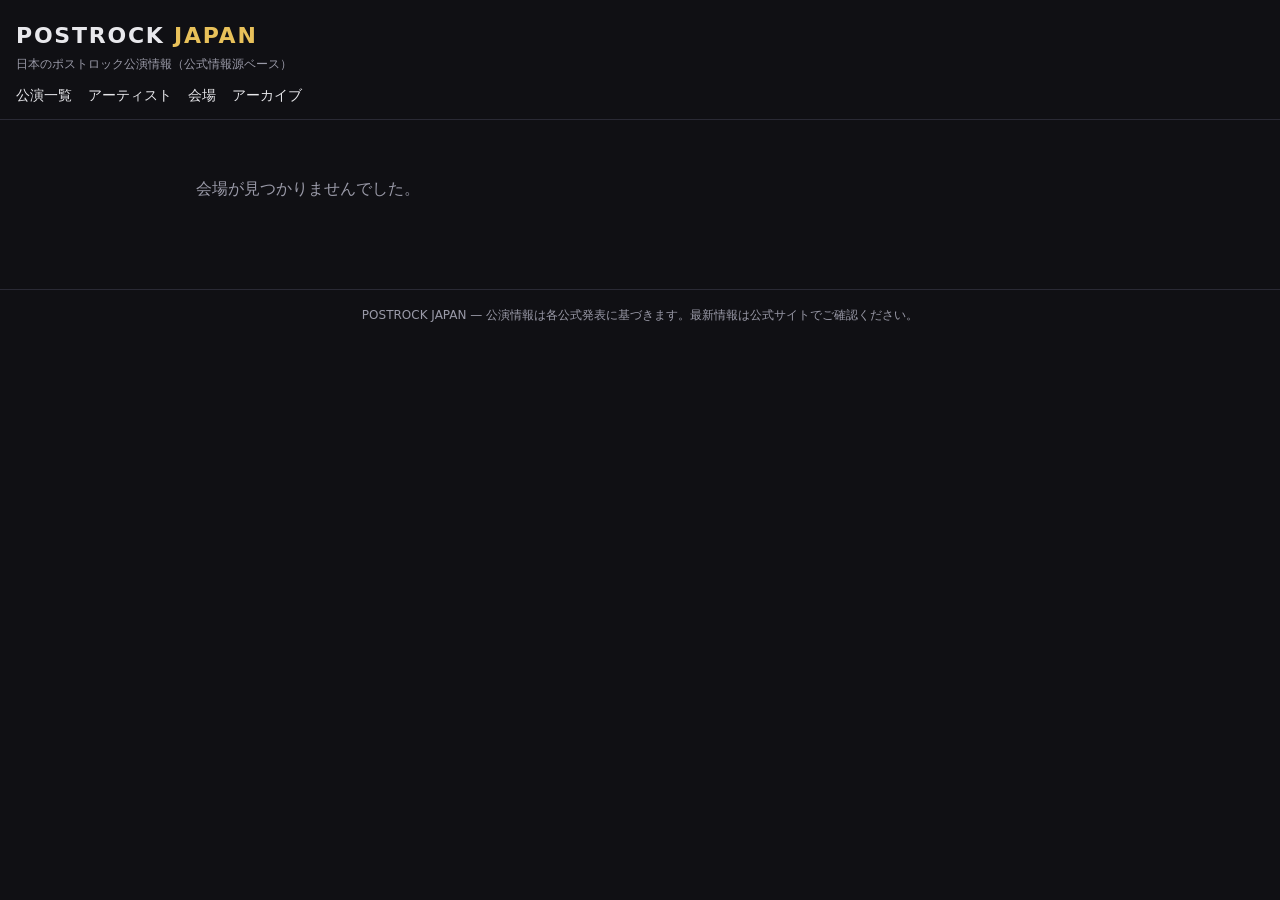
<file: venue.html>
<!DOCTYPE html>
<html lang="ja">
<head>
<meta charset="utf-8">
<meta name="viewport" content="width=device-width, initial-scale=1">
<title>会場｜POSTROCK JAPAN</title>
<link rel="stylesheet" href="assets/style.css">
</head>
<body>
<header class="site">
  <a class="logo" href="index.html">POSTROCK <span>JAPAN</span></a>
  <div class="tag">日本のポストロック公演情報（公式情報源ベース）</div>
  <nav class="main">
    <a href="index.html">公演一覧</a>
    <a href="artists.html">アーティスト</a>
    <a href="venues.html">会場</a>
    <a href="archive.html">アーカイブ</a>
  </nav>
</header>
<main id="main"><p class="empty">読み込み中…</p></main>
<footer class="site">POSTROCK JAPAN — 公演情報は各公式発表に基づきます。最新情報は公式サイトでご確認ください。</footer>
<script src="assets/app.js"></script>
<script>
loadDB().then(() => {
  const v = venueById(qs.get('id'));
  const el = document.getElementById('main');
  if (!v) { el.innerHTML = '<p class="empty">会場が見つかりませんでした。</p>'; return; }
  document.title = v.name + '｜POSTROCK JAPAN';
  const rows = [
    ['住所', esc(v.address || '—')],
    ['アクセス', esc(v.access || '—')],
    ['キャパ', esc(v.capacity || '—')],
    v.official_url ? ['WEB', `<a href="${esc(v.official_url)}" target="_blank" rel="noopener">${esc(v.official_url)}</a>`] : null
  ].filter(Boolean).map(r => `<tr><th>${r[0]}</th><td>${r[1]}</td></tr>`).join('');
  el.innerHTML = `
    <h1>${esc(v.name)}</h1>
    <div class="sub">${esc(v.area || '')}</div>
    <table class="info">${rows}</table>
    ${v.source_note ? `<p class="src">会場情報の出典：${esc(v.source_note)}</p>` : ''}
    <h2 style="font-size:17px">この会場の今後の公演</h2>
    <div id="evlist"></div>
    <h2 style="font-size:17px">この会場の過去の公演</h2>
    <div id="pastlist"></div>`;
  renderEventList(document.getElementById('evlist'), upcomingEvents(ev => ev.venue_id === v.id));
  renderEventList(document.getElementById('pastlist'), pastEvents(ev => ev.venue_id === v.id));
});
</script>
</body>
</html>
</file>
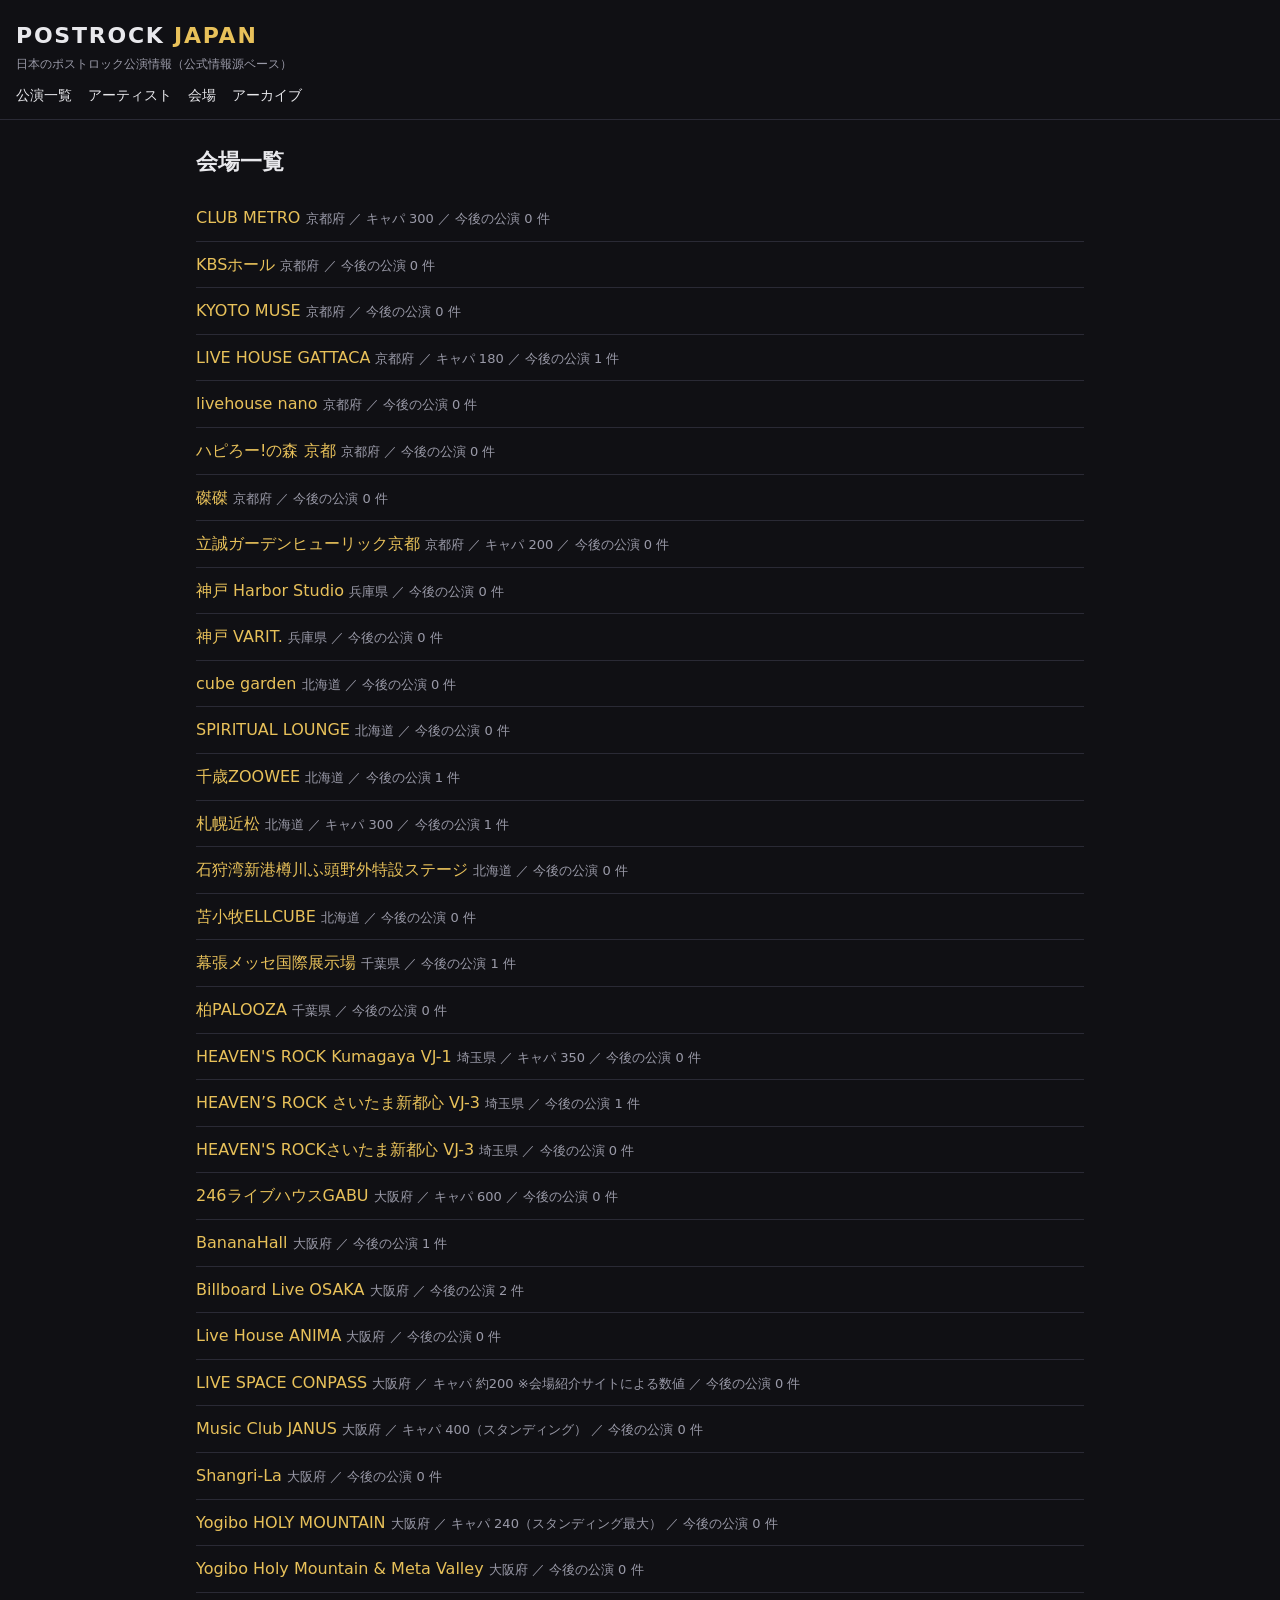
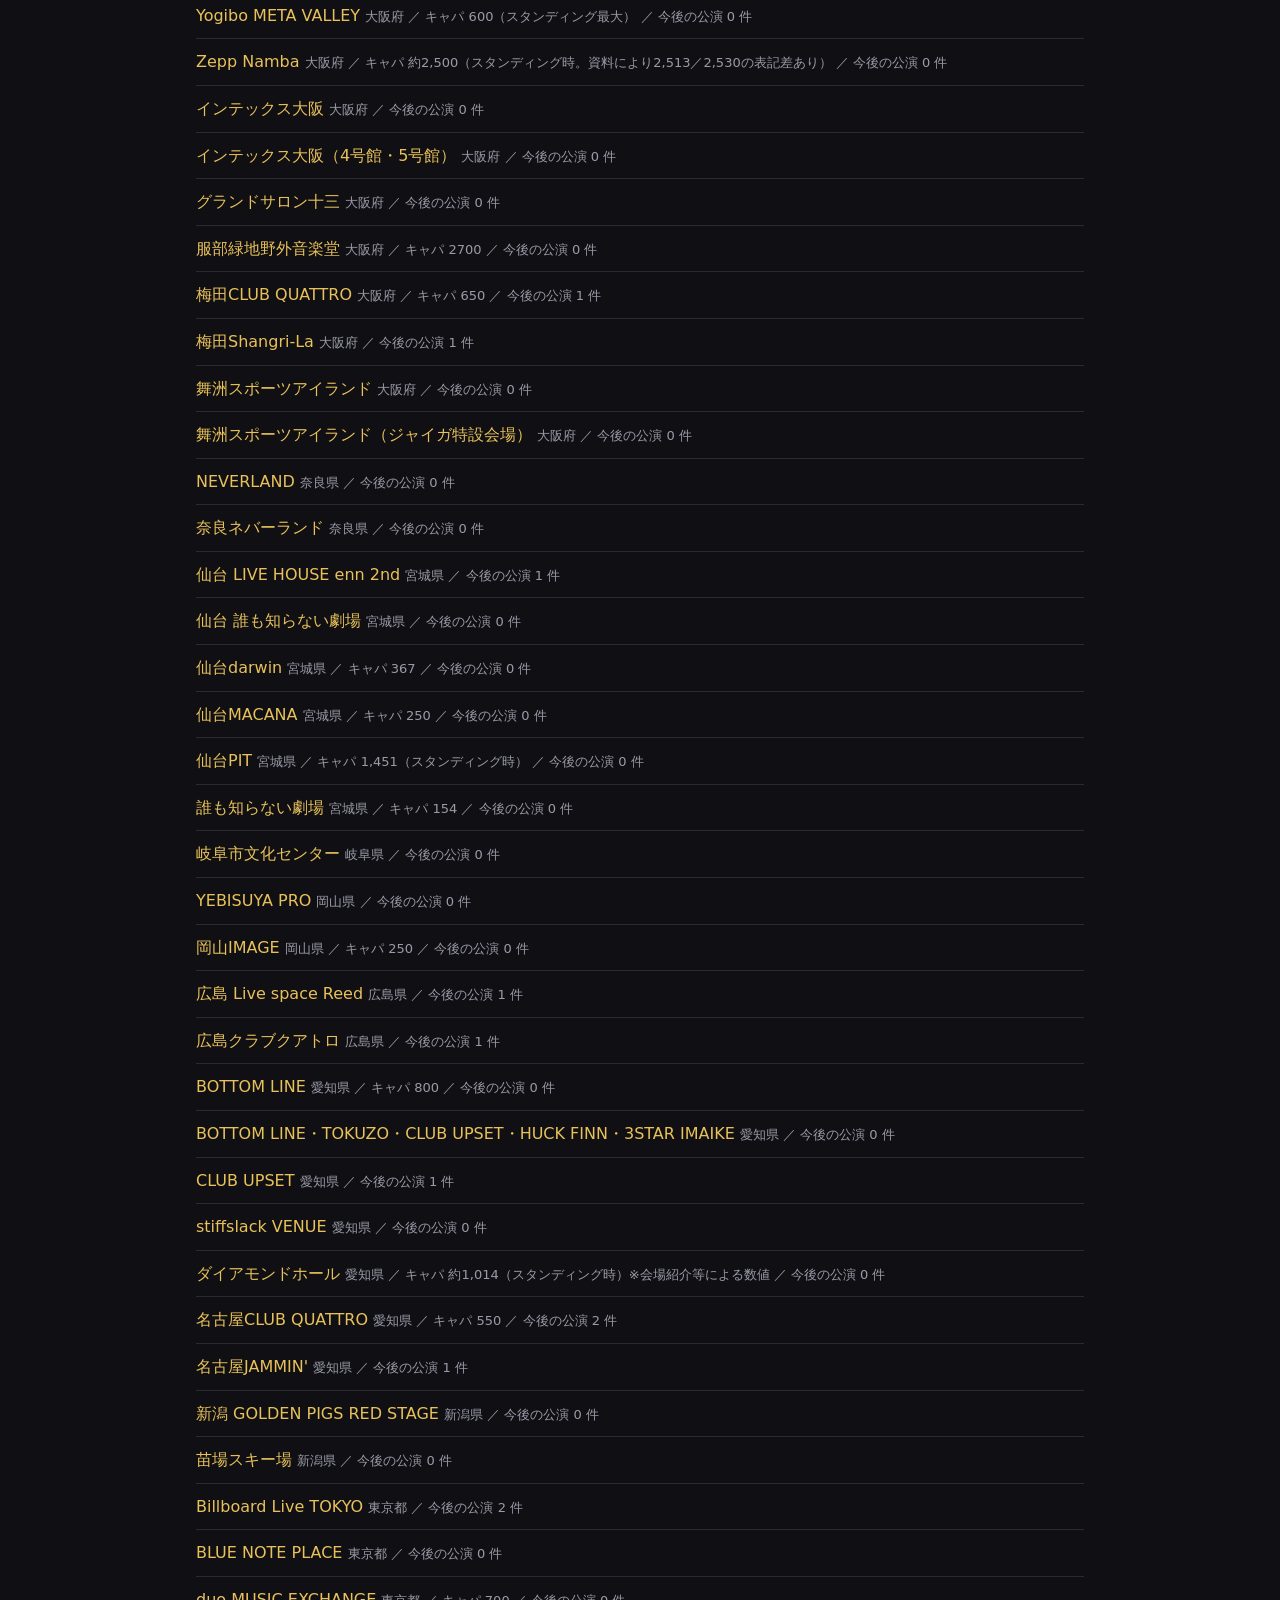
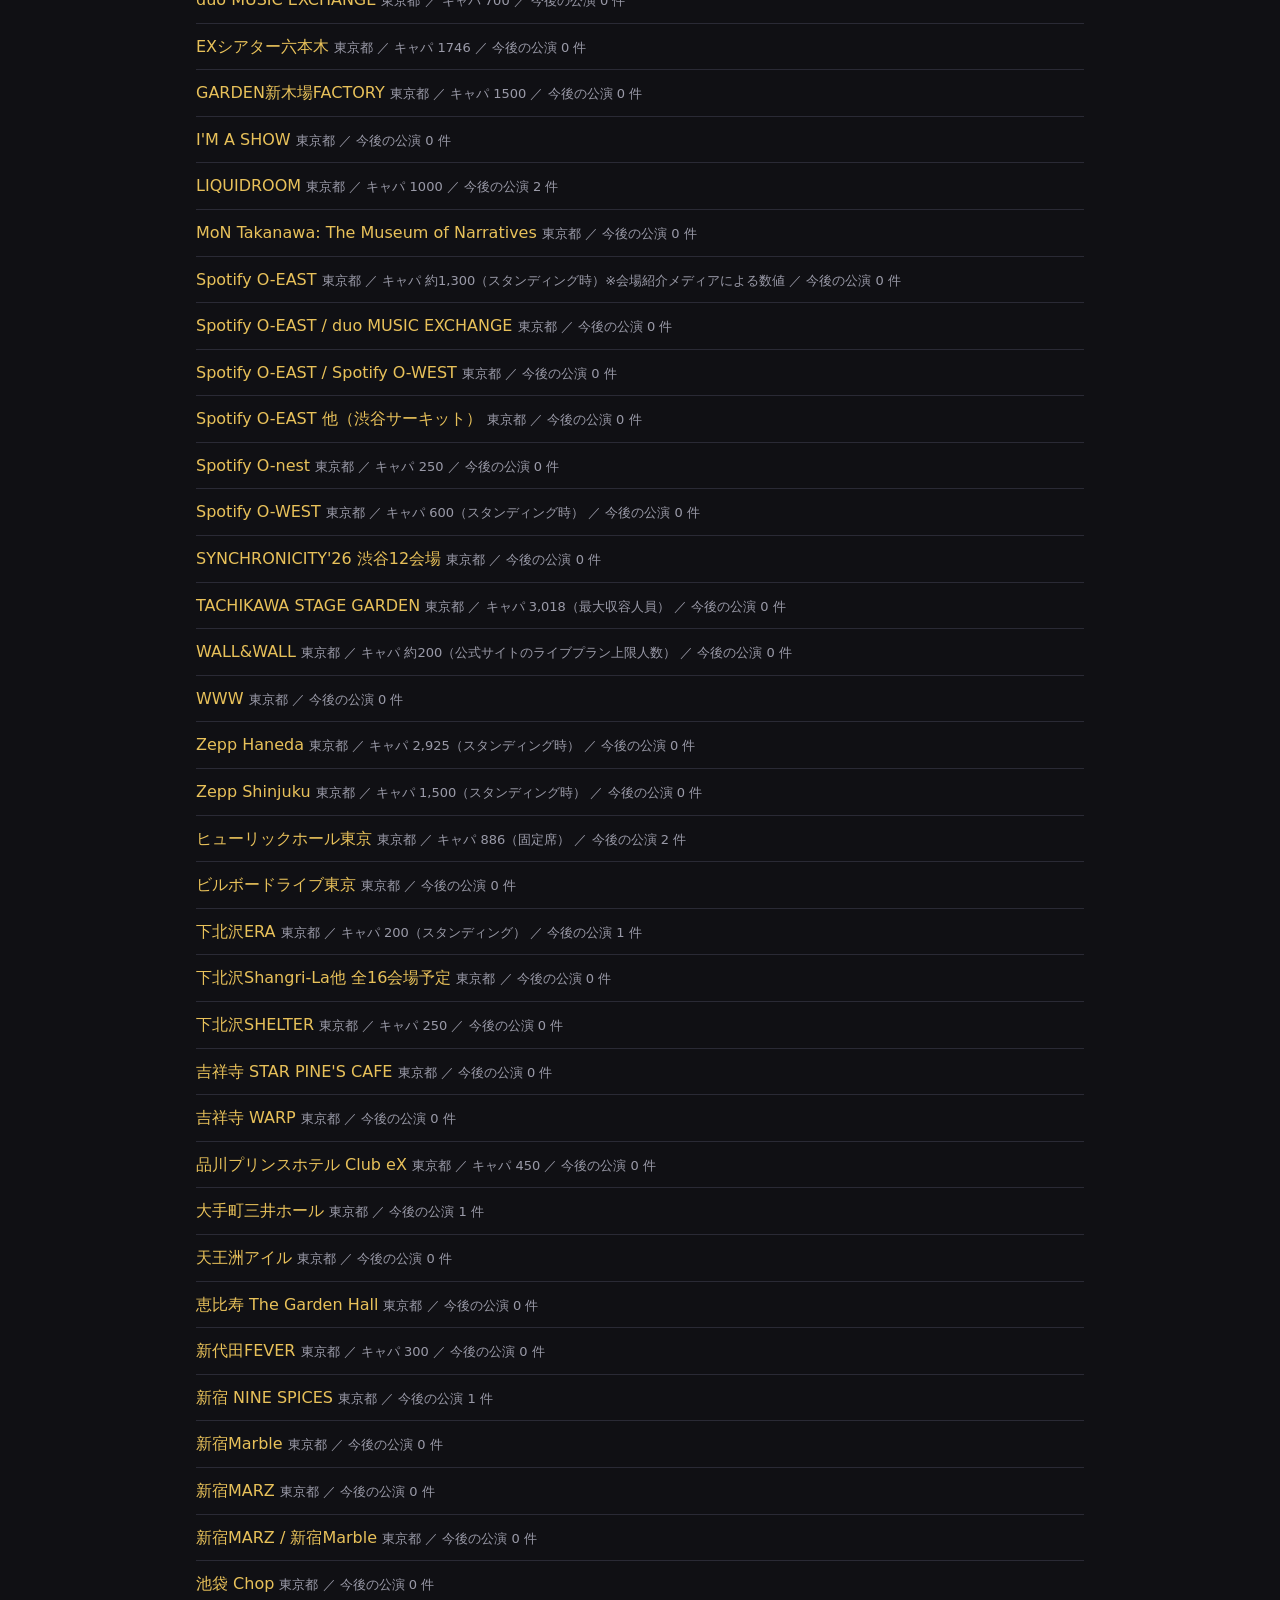
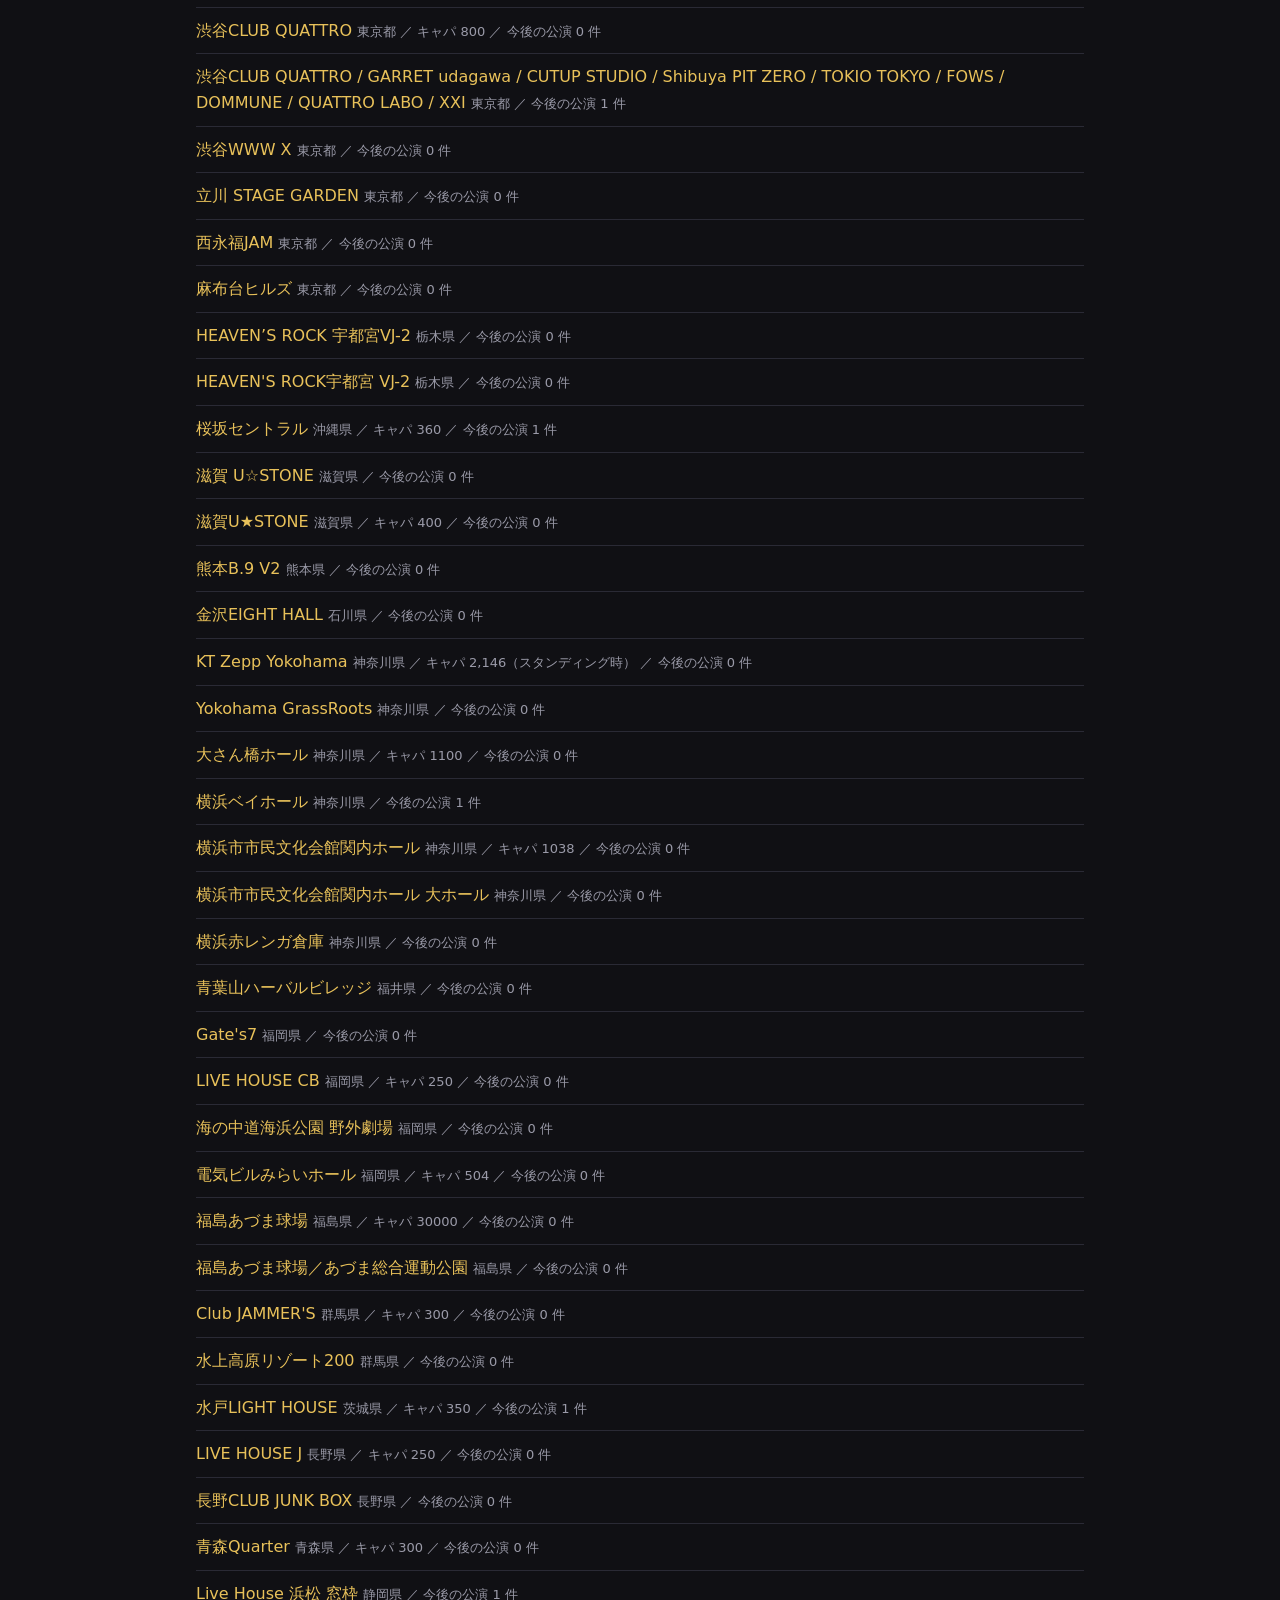
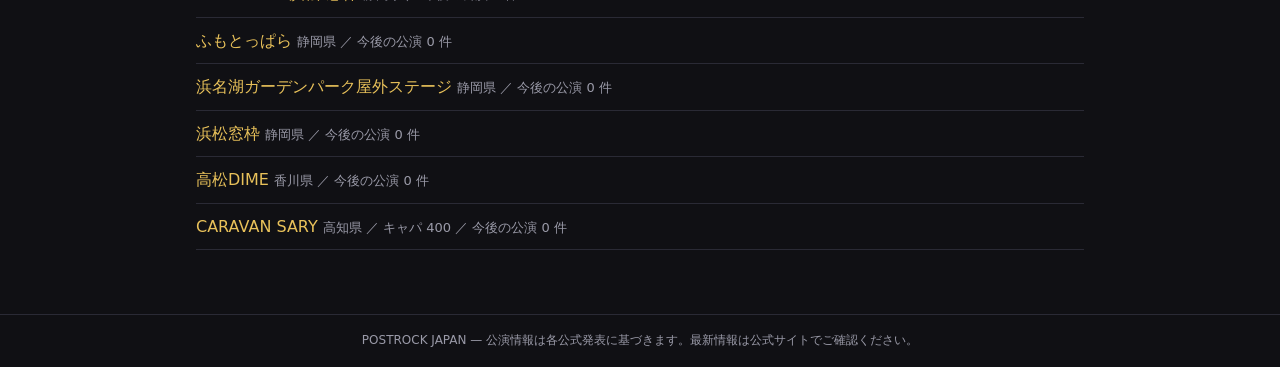
<file: venues.html>
<!DOCTYPE html>
<html lang="ja">
<head>
<meta charset="utf-8">
<meta name="viewport" content="width=device-width, initial-scale=1">
<title>会場一覧｜POSTROCK JAPAN</title>
<link rel="stylesheet" href="assets/style.css">
</head>
<body>
<header class="site">
  <a class="logo" href="index.html">POSTROCK <span>JAPAN</span></a>
  <div class="tag">日本のポストロック公演情報（公式情報源ベース）</div>
  <nav class="main">
    <a href="index.html">公演一覧</a>
    <a href="artists.html">アーティスト</a>
    <a href="venues.html">会場</a>
    <a href="archive.html">アーカイブ</a>
  </nav>
</header>
<main id="main"><p class="empty">読み込み中…</p></main>
<footer class="site">POSTROCK JAPAN — 公演情報は各公式発表に基づきます。最新情報は公式サイトでご確認ください。</footer>
<script src="assets/app.js"></script>
<script>
loadDB().then(() => {
  const el = document.getElementById('main');
  const items = [...DB.venues].sort((a, b) => (a.area + a.name).localeCompare(b.area + b.name)).map(v => {
    const n = upcomingEvents(ev => ev.venue_id === v.id).length;
    return `<li><a href="venue.html?id=${encodeURIComponent(v.id)}">${esc(v.name)}</a>
      <span class="sub">${esc(v.area || '')}${v.capacity ? ' ／ キャパ ' + esc(v.capacity) : ''} ／ 今後の公演 ${n} 件</span></li>`;
  }).join('');
  el.innerHTML = `<h1>会場一覧</h1><ul class="list-simple">${items || '<li class="empty">まだ登録がありません。</li>'}</ul>`;
});
</script>
</body>
</html>
</file>
<file: assets/style.css>
:root{
  --bg:#101014; --panel:#181820; --line:#2a2a35; --text:#e8e8ec; --sub:#9a9aa8;
  --accent:#e8c15a; --badge:#2e4a3a; --badge-end:#4a2e2e;
}
*{box-sizing:border-box}
body{margin:0;background:var(--bg);color:var(--text);font-family:"Hiragino Kaku Gothic ProN","Hiragino Sans","Noto Sans JP",system-ui,sans-serif;line-height:1.6}
a{color:var(--accent);text-decoration:none}
a:hover{text-decoration:underline}
header.site{border-bottom:1px solid var(--line);padding:18px 16px 12px}
header.site .logo{font-size:22px;font-weight:800;letter-spacing:.08em;color:var(--text)}
header.site .logo span{color:var(--accent)}
header.site .tag{color:var(--sub);font-size:12px;margin-top:2px}
nav.main{display:flex;gap:16px;margin-top:10px;font-size:14px}
nav.main a{color:var(--text)}
main{max-width:920px;margin:0 auto;padding:16px}
.filters{display:flex;flex-wrap:wrap;gap:8px;margin:8px 0 16px}
.filters select{background:var(--panel);color:var(--text);border:1px solid var(--line);border-radius:6px;padding:6px 8px;font-size:14px}
.month-head{font-size:15px;font-weight:700;margin:22px 0 8px;color:var(--accent);letter-spacing:.05em}
.ev{display:flex;gap:14px;background:var(--panel);border:1px solid var(--line);border-radius:10px;padding:12px 14px;margin-bottom:10px}
.ev .date{min-width:64px;text-align:center}
.ev .date .d{font-size:22px;font-weight:800}
.ev .date .w{font-size:12px;color:var(--sub)}
.ev .body{flex:1;min-width:0}
.ev .title{font-weight:700;font-size:16px}
.ev .meta{color:var(--sub);font-size:13px;margin-top:2px}
.ev .price{font-size:13px;margin-top:2px}
.badge{display:inline-block;font-size:11px;padding:1px 8px;border-radius:99px;background:var(--badge);color:#cfe8d8;vertical-align:middle}
.badge.end{background:var(--badge-end);color:#e8cfcf}
.badge.pre{background:#4a4230;color:#e8dcbb}
table.info{border-collapse:collapse;width:100%;margin:12px 0}
table.info th,table.info td{border:1px solid var(--line);padding:8px 10px;font-size:14px;text-align:left;vertical-align:top}
table.info th{background:var(--panel);width:110px;color:var(--sub);font-weight:600}
.card{background:var(--panel);border:1px solid var(--line);border-radius:10px;padding:14px;margin:14px 0}
.btn{display:inline-block;background:var(--accent);color:#141414;font-weight:700;border-radius:8px;padding:10px 18px}
.btn:hover{text-decoration:none;opacity:.9}
h1{font-size:22px;margin:8px 0 4px}
.sub{color:var(--sub);font-size:13px}
.list-simple{list-style:none;padding:0}
.list-simple li{padding:10px 0;border-bottom:1px solid var(--line)}
footer.site{border-top:1px solid var(--line);color:var(--sub);font-size:12px;padding:16px;text-align:center;margin-top:32px}
.empty{color:var(--sub);padding:24px 0}
.src{font-size:12px;color:var(--sub);margin-top:16px;word-break:break-all}
</file>
